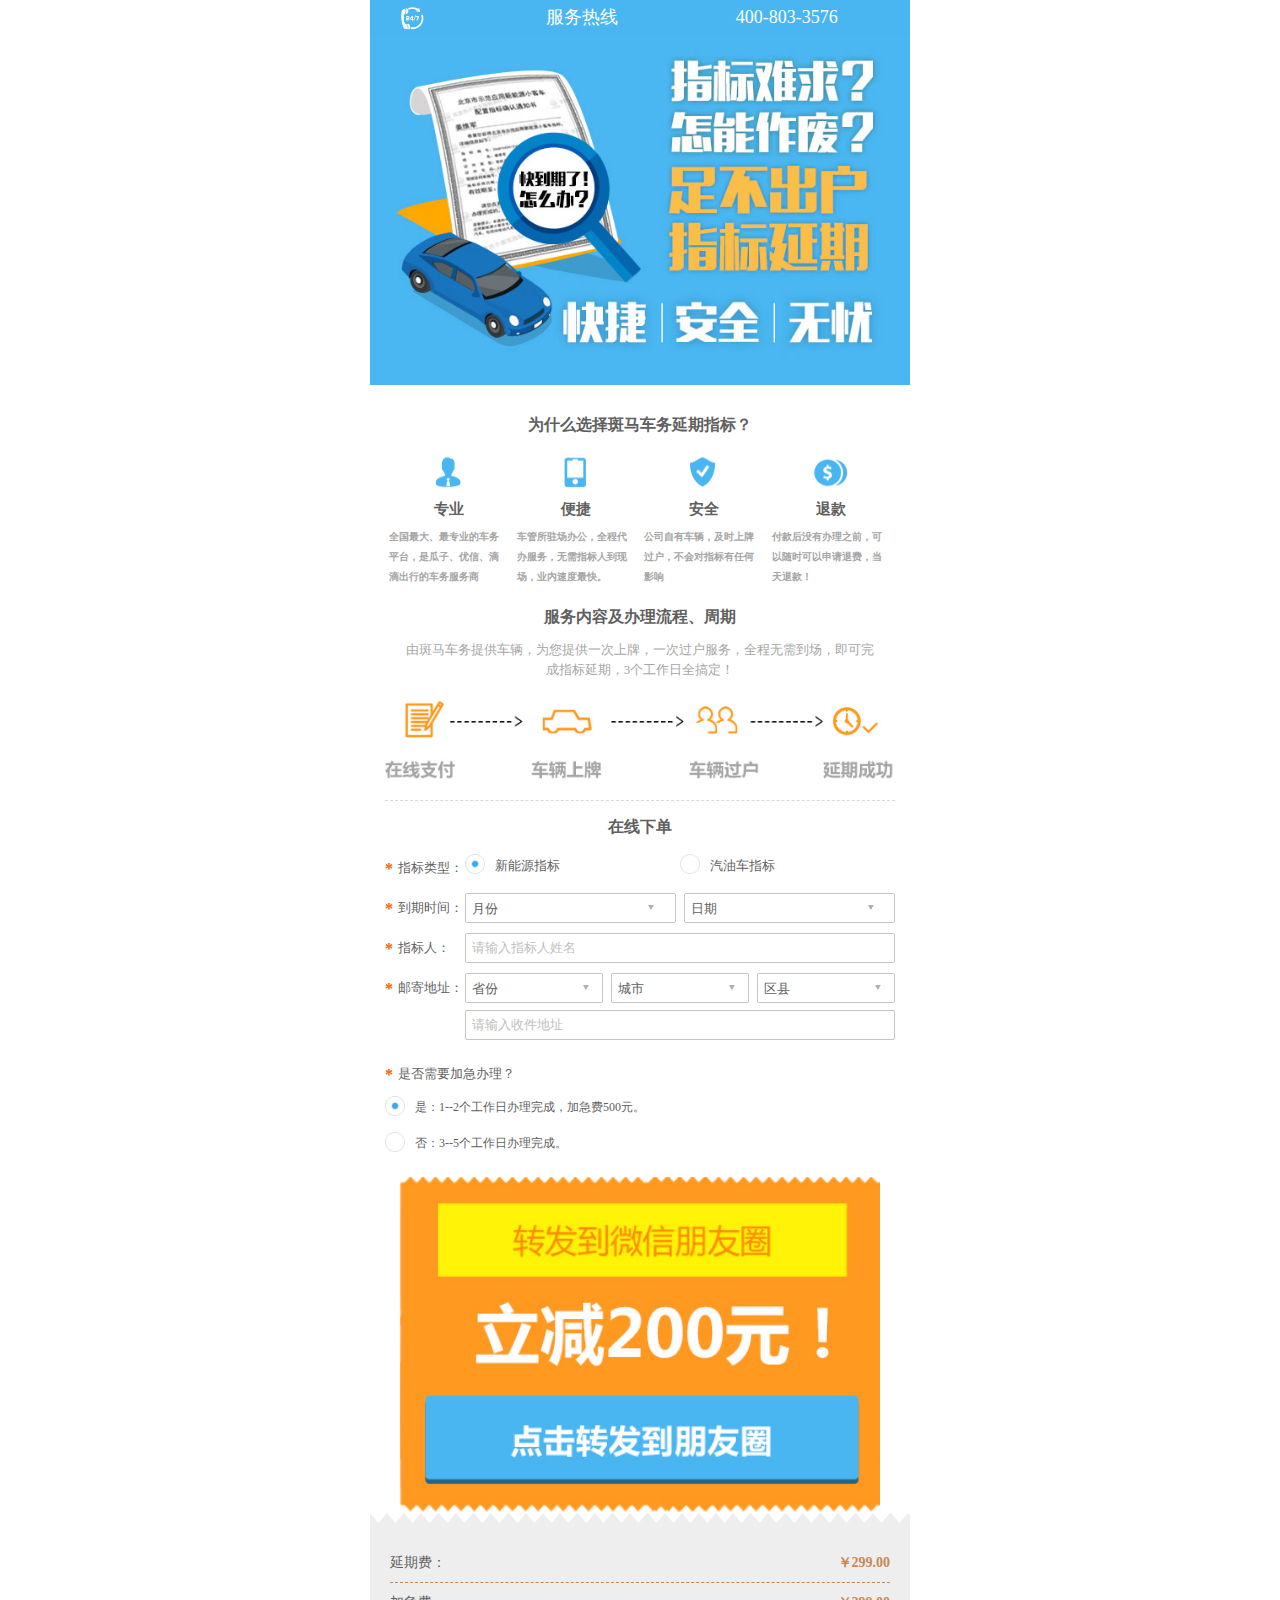
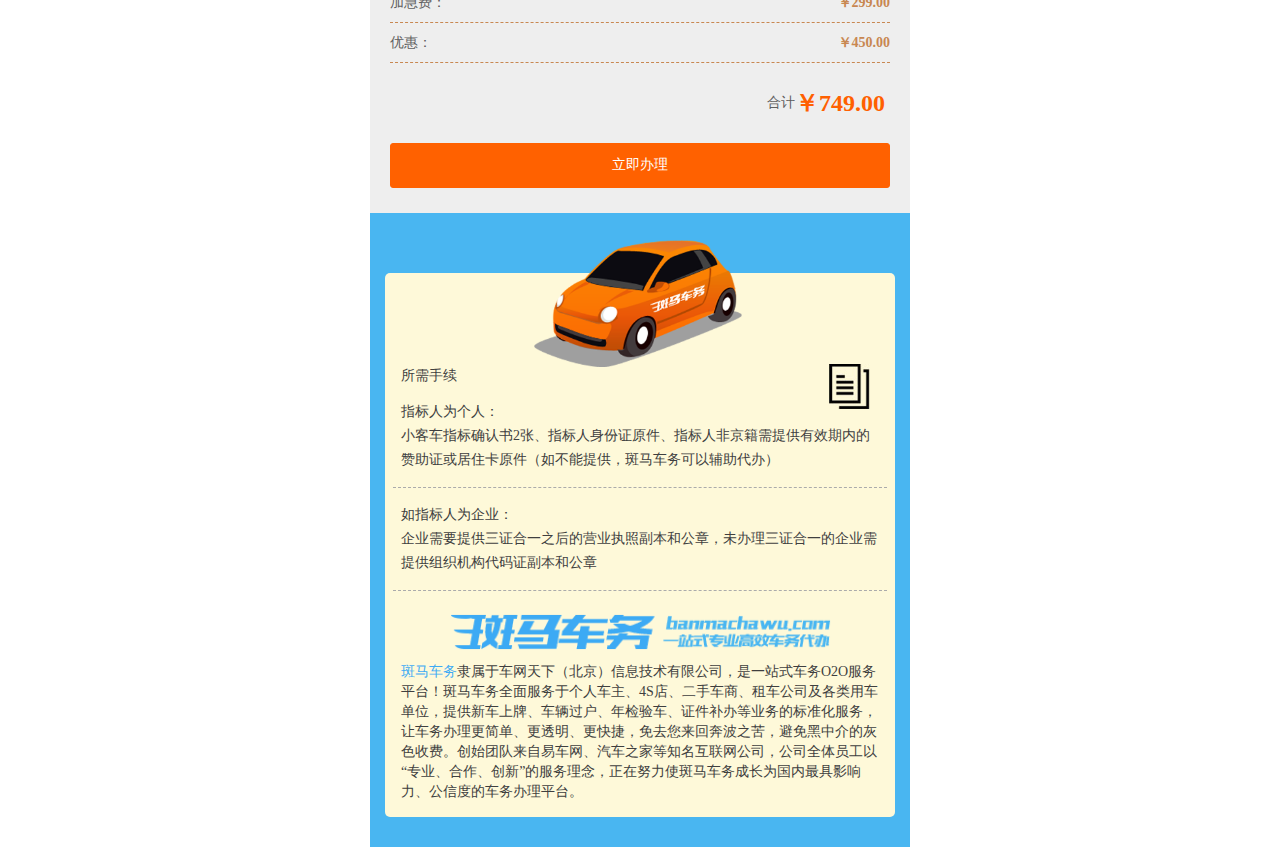
<file: index.html>
<!DOCTYPE html>

<html xmlns="http://www.w3.org/1999/xhtml">
<head>
    <meta charset="UTF-8">
    <meta name="viewport" content="width=device-width, initial-scale=1,user-scalable=no">
    <title>新能源指标</title>
    <link rel="stylesheet" href="css/lpcom.css">
    <link rel="stylesheet" href="css/personal.css">
    <link rel="stylesheet" href="css/activityDelay.css">
    <style>
        /*.xin .xia{*/
            /*margin-bottom: 0;*/
        /*}*/
        /*.xin .xia h4{*/
            /*font-size: 1.6rem;*/
            /*color: #5F5F5F;*/
            /*text-align: center;*/
            /*margin-bottom: 15px;*/
        /*}*/
        /*.xin .youhui{*/
            /*width: 100%;*/
            /*padding: 10px 30px 0 30px;*/
        /*}*/
        /*.xin .youhui img{*/
            /*width: 100%;*/
            /*height: auto;*/
        /*}*/
        /*.xin .footer_banner{*/
            /*width: 100%;*/
            /*height: auto;*/
            /*position: relative;*/
        /*}*/
        /*.xin .footer_banner_main{*/
            /*width: 100%;*/
            /*height: auto;*/
            /*background-color: #49b6f1;*/
            /*position: relative;*/
            /*padding: 60px 15px 30px 15px;*/
        /*}*/
        /*.xin .footer_banner .car{*/
            /*position: absolute;*/
            /*width: 100%;*/
            /*height: auto;*/
            /*padding: 25px 30%;*/
            /*z-index: 100;*/
        /*}*/
        /*.xin .footer_banner .car img{*/
            /*width: 100%;*/
            /*height: auto;*/
        /*}*/
        /*.xin .footer_content{*/
            /*border-radius: 5px;*/
            /*-moz-border-radius: 5px;*/
            /*-webkit-border-radius: 5px;*/
            /*background-color: #fef9d9;*/
            /*width: 100%;*/
            /*height: auto;*/
            /*padding: 15% 8px 5px 8px;*/
        /*}*/
        /*.xin .footer_content ul{*/
            /*color: #3f3f3f;*/
            /*font-size: 1.4rem;*/
            /*padding: 15px 8px;*/
            /*border-bottom: 1px dashed #ababab;*/
        /*}*/
        /*.xin .footer_content ul li{*/
            /*line-height: 24px;*/
        /*}*/
        /*.xin .footer_content ul .frist_li{*/
            /*margin-bottom: 12px;*/
        /*}*/
        /*.xin .footer_content .footer_content_item{*/
            /*position: relative;*/
        /*}*/
        /*.xin .footer_content i{*/
            /*position: absolute;*/
            /*top:15px;*/
            /*right:15px;*/
            /*width: 45px;*/
            /*height: 45px;*/
        /*}*/
        /*.xin .footer_content i.i1{*/
            /*background: url("../images/didi_footer1.jpg") center center no-repeat;*/
            /*background-size: contain;*/
        /*}*/
        /*.xin .tishi .tishi_main p{*/
            /*font-size: 1.3rem;*/
            /*color: #a5a5a5;*/
            /*line-height: 24px;*/
        /*}*/
        /*.xin .tishi .tishi_main p span{*/
            /*color: #49b6f1;*/
        /*}*/
        /*.xin .carMeg{*/
            /*background-color: #fff;*/
        /*}*/
        /*.xin .choice{*/
            /*padding:0px;*/
        /*}*/
        /*.xin .rexian{*/
            /*width: 100%;*/
            /*height: 35px;*/
            /*position: fixed;*/
            /*top:0px;*/
            /*left: 0px;*/
            /*z-index: 110;*/
            /*background-color: #49b6f1;*/
            /*color: #fff;*/
        /*}*/
        /*.xin .rexian a{*/
            /*display: block;*/
            /*width: 100%;*/
            /*height: auto;*/
            /*font-size: 1.6rem;*/
            /*color: #fff;*/
            /*line-height: 35px;*/
        /*}*/
        /*.xin .rexian a dl dt{*/
            /*width: 20%;*/
            /*float: left;*/
        /*}*/
        /*.xin .rexian a dl dt i{*/
            /*display: inline-block;*/
            /*width: 25px;*/
            /*height: 25px;*/
            /*background: url("../images/xin_tel.png") no-repeat;*/
            /*background-size: contain;*/
            /*-webkit-background-size: contain;*/
            /*-moz-background-size: contain;*/
            /*/!*vertical-align: middle;*!/*/
            /*margin: 6px 20px 0 30px;*/
        /*}*/
        /*.xin .rexian a dl dd{*/
            /*width: 80%;*/
            /*float: left;*/
        /*}*/
        /*.xin .rexian a dl dd span{*/
            /*display: inline-block;*/
            /*color: #fff;*/
        /*}*/
        /*.xin .rexian a dl dd .fuwurexian{*/
            /*width: 40%;*/
            /*font-size: 1.8rem;*/
            /*text-align: center;*/
        /*}*/
        /*.xin .rexian a dl dd .fuwuhaoma{*/
            /*width: 60%;*/
        /*}*/
        /*.xin .logo_touming img{*/
            /*width: 100%;*/
            /*height: auto;*/
        /*}*/
        /*.xin .didi_foot .submit_button{*/
            /*margin: 80px auto 10px auto;*/
        /*}*/
        /*.xin .didi_gongsijieshao{*/
            /*padding: 10px 8px;*/
        /*}*/
        /*.xin .didi_gongsijieshao p{*/
            /*font-size: 1.4rem;*/
            /*color: #3f3f3f;*/
            /*line-height: 20px;*/
        /*}*/
        /*.xin .didi_gongsijieshao p span{*/
            /*color: #3fabf4;*/
        /*}*/
        /*.xin .didi_gongsijieshao .didi_gongsijieshao_logo{*/
            /*width: 100%;*/
            /*height: auto;*/
            /*padding: 10px 10%;*/
        /*}*/
        /*.xin .didi_gongsijieshao .didi_gongsijieshao_logo img{*/
            /*width: 100%;*/
            /*height: auto;*/
        /*}*/
        /*.xin .zhibiao_type  p{*/
            /*font-size: 1.3rem;*/
            /*color: #5f5f5f;*/
            /*float: left;*/
            /*width: 80px;*/
            /*height: 30px;*/
        /*}*/
        /*.xin .zhibiao_type dl{*/
            /*float: left;*/
            /*width: 50%;*/
            /*margin-bottom: 0;*/
        /*}*/
        /*.xin .zhibiao_type dl dt{*/
            /*width: 20px;*/
            /*height: 20px;*/
            /*float: left;*/
            /*line-height: 20px;*/
        /*}*/
        /*.xin .zhibiao_type dt i{*/
            /*display: inline-block;*/
            /*background: url(../images/choice.jpg) no-repeat;*/
            /*background-size: contain;*/
            /*width: 20px;*/
            /*height: 20px;*/
            /*vertical-align: middle;*/
        /*}*/
        /*.xin .zhibiao_type dt i.choiced{*/
            /*display: inline-block;*/
            /*width: 20px;*/
            /*height: 20px;*/
            /*vertical-align: middle;*/
            /*background: url("../images/choiced.jpg") no-repeat;*/
            /*background-size: contain;*/
        /*}*/
        /*.xin .zhibiao_type dl dd{*/
            /*margin-left: 30px;*/
            /*height: 25px;*/
            /*font-size: 1.3rem;*/
            /*color: #5f5f5f ;*/
            /*padding-top: 4px;*/
        /*}*/
        /*.xin .bm-top-zone{*/
            /*padding-top:35px;*/
        /*}*/
        /*/!*办理流程样式 B*!/*/
        /*.xin .xin_liucheng{*/
            /*width: 100%;*/
            /*height: auto;*/
            /*margin-top: 20px;*/
            /*padding: 0 15px 0 15px;*/
        /*}*/
        /*.xin .xin_liucheng h3{*/
            /*font-size: 1.6rem;*/
            /*color: #5F5F5F;*/
            /*text-align: center;*/
            /*margin-bottom: 12px;*/
        /*}*/
        /*.xin .xin_liucheng p{*/
            /*font-size: 1.3rem;*/
            /*color: #A6A6A6;*/
            /*text-align: center;*/
            /*padding: 0 15px;*/
            /*margin-bottom: 20px;*/
            /*line-height: 20px;*/
        /*}*/
        /*.xin .xin_liucheng img{*/
            /*width: 100%;*/
            /*height: auto;*/
            /*padding-bottom:20px;*/
            /*border-bottom: 1px dashed #D9D9D9;*/
        /*}*/

        /*/!*为什么选择斑马车务 B*!/*/

        /*.xin .xin_xuanzhe{*/
            /*padding: 30px 15px 0 15px;*/
        /*}*/
        /*.xin .xin_xuanzhe h3{*/
            /*font-size: 1.6rem;*/
            /*color: #5F5F5F;*/
            /*text-align: center;*/
            /*margin-bottom: 20px;*/
        /*}*/
        /*.xin .xin_xuanzhe dl{*/
           /*width: 25%;*/
            /*float: left;*/
        /*}*/
        /*.xin .xin_xuanzhe dl dt{*/
           /*width: 100%;*/
            /*display: block;*/
        /*}*/
        /*.xin .xin_xuanzhe dl dt i{*/
            /*display:block;*/
            /*width: 28px;*/
            /*height: 34px;*/
            /*background: url("../images/xin_icon.png")  no-repeat;*/
            /*background-size: 320px 50px;*/
            /*margin: 0 auto;*/
            /*margin-bottom: 10px;*/
        /*}*/
        /*.xin .xin_xuanzhe dl dt i.i1{*/
            /*background-position: -41px -11px ;*/
        /*}*/
        /*.xin .xin_xuanzhe dl dt i.i2{*/
            /*background-position: -110px -11px ;*/
        /*}*/
        /*.xin .xin_xuanzhe dl dt i.i3{*/
            /*background-position: -185px -11px ;*/
        /*}*/
        /*.xin .xin_xuanzhe dl dt i.i4{*/
            /*width: 36px;*/
            /*height: 34px;*/
            /*background-position: -251px -11px ;*/
        /*}*/
        /*.xin .xin_xuanzhe dl dt span{*/
            /*display: block;*/
            /*width: 100%;*/
            /*font-size: 1.5rem;*/
            /*color: #5F5F5F;*/
            /*text-align: center;*/
            /*margin-bottom: 8px;*/
        /*}*/
        /*.xin .xin_xuanzhe dl dd p{*/
            /*font-size: 1.3rem;*/
            /*color: #A6A6A6;*/
            /*padding: 0 3px;*/
            /*line-height: 20px;*/
        /*}*/
        /*/!*为什么选择斑马车务 E*!/*/
        /*/!*分享前 遮罩弹窗 B*!/*/
        /*.xin .cover{*/
            /*width: 100%;*/
            /*height: 100%;*/
            /*position: fixed;*/
            /*bottom:0px;*/
            /*background-color: rgba(0, 0, 0, 0.8);*/
            /*padding: 60px 30px 0 30px ;*/
            /*display: none;*/
            /*z-index: 1000;*/
        /*}*/
        /*.xin .cover .fenxiang{*/
            /*position: absolute;*/
            /*top:30px;*/
            /*right:25px;*/
            /*width: 140px;*/
            /*height: 125px;*/
            /*background: url("../images/dd_share_div.png") no-repeat;*/
            /*background-size: contain;*/
        /*}*/

        /*@media screen and (min-width: 540px){*/
            /*.cover{*/
                /*max-width: 540px;*/
                /*bottom: 0;*/
                /*left: 50%!important;*/
                /*margin-left: -270px!important;*/
            /*}*/
            /*.rexian{*/
                /*max-width: 540px;*/
                /*left: 50%!important;*/
                /*margin-left: -270px!important;*/
            /*}*/
        /*}*/
        /*/!*分享前 遮罩弹窗 E*!/*/
        /*/!*分享后的弹窗 B*!/*/
        /*@media screen and (min-width: 541px){*/
            /*.tanchuang{*/
                /*max-width: 540px;*/
                /*bottom: 0;*/
                /*left: 50%!important;*/
                /*margin-left: -270px!important;*/
            /*}*/
        /*}*/
        /*.tanchuang{*/
            /*position: fixed;*/
            /*left: 0;*/
            /*top: 0;*/
            /*width: 100%;*/
            /*height: 100%;*/
            /*background-color: rgba(0,0,0,0.8);*/
            /*z-index: 200;*/
            /*padding: 60px 30px 0 30px ;*/
            /*display: none;*/
        /*}*/
        /*.tanchuang .tanchuang_box{*/
            /*position: relative;*/
        /*}*/
        /*.tanchuang .tanchuang_box img{*/
            /*width: 100%;*/
            /*height: auto;*/
            /*margin-top: 50px;*/
        /*}*/
        /*.tanchuang .tanchuang_box span{*/
            /*width: 16px;*/
            /*height: 20px;*/
            /*position: absolute;*/
            /*top:8px;*/
            /*right:8px;*/
            /*background: url("../images/close.png") no-repeat;*/
            /*background-size: contain;*/
            /*-moz-background-size: contain;*/
            /*-webkit-background-size: contain;*/
        /*}*/
        /*.tanchuang .tanchuang_box .tanchuang_button{*/
            /*padding: 0 80px;*/
        /*}*/
        /*.tanchuang .tanchuang_box .tanchuang_button a{*/
            /*display: block;*/
            /*margin-top: 20px;*/
        /*}*/
        /*.tanchuang .tanchuang_box .tanchuang_button a .youhui_button{*/
            /*width: 100%;*/
            /*height: auto;*/
            /*margin: 0;*/
        /*}*/
        /*分享后的弹窗 E*/
    </style>
</head>
<body>
<form method="post" action="" class="nianjianben">

    <div class="xin">
        <!-- 最新的服务热线 替换处 B-->
        <div class="rexian">
            <a href="tel:4008033576">
                <dl class="clearfix">
                    <dt><i></i></dt>
                    <dd><span class="fuwurexian">服务热线</span><span class="fuwuhaoma">400-803-3576</span></dd>
                </dl>
            </a>
        </div>
        <!-- 最新的服务热线 替换处 E-->

        <!-- 这里替换图片名 top_banner2.jpg -->
        <div class="bm-top-zone">
            <img src="images/xin_topbanner.jpg" alt="" />
        </div>


        <!-- 为什么选择斑马车务 B-->
        <div class="xin_xuanzhe clearfix">
            <h3>为什么选择斑马车务延期指标？</h3>
            <dl>
                <dt>
                    <i class="i1"></i>
                    <span>专业</span>
                </dt>
                <dd>
                    <p>全国最大、最专业的车务平台，是瓜子、优信、滴滴出行的车务服务商</p>
                </dd>
            </dl>
            <dl>
                <dt>
                    <i class="i2"></i>
                    <span>便捷</span>
                </dt>
                <dd>
                    <p>车管所驻场办公，全程代办服务，无需指标人到现场，业内速度最快。</p>
                </dd>
            </dl>
            <dl>
                <dt>
                    <i class="i3"></i>
                    <span>安全</span>
                </dt>
                <dd>
                    <p>公司自有车辆，及时上牌过户，不会对指标有任何影响</p>
                </dd>
            </dl>
            <dl>
                <dt>
                    <i class="i4"></i>
                    <span>退款</span>
                </dt>
                <dd>
                    <p>付款后没有办理之前，可以随时可以申请退费，当天退款！</p>
                </dd>
            </dl>


        </div>

        <!-- 为什么选择斑马车务 E-->



        <!--办理流程 B-->
        <div class="xin_liucheng clearfix">
            <h3>服务内容及办理流程、周期</h3>
            <p>由斑马车务提供车辆，为您提供一次上牌，一次过户服务，全程无需到场，即可完成指标延期，3个工作日全搞定！</p>
            <img src="images/xin_liucheng.jpg" alt=""/>
        </div>
        <!--办理流程 E-->


        <!-- 车务办理信息 B-->
        <div class="carMeg">
            <div class="xia">


                <h4>在线下单</h4>

                <dl class="zhibiao_type clearfix">
                    <dt><b>*</b>指标类型：</dt>
                    <dd>
                        <dl id="tag-xinnengyuan" onclick="SelectDriveService1(1)">
                            <dt><i class="i1"></i></dt>
                            <dd>新能源指标</dd>
                        </dl>
                        <dl id="tag-qiyouche" onclick="SelectDriveService1(0)">
                            <dt><i></i></dt>
                            <dd>汽油车指标</dd>
                        </dl>
                    </dd>
                </dl>

                <dl>
                    <dt><b>*</b>到期时间：</dt>
                    <dd class="select_two">
                        <select name="ddlMonth" class="ddlMonth">
                            <option value="-1">月份</option>
                            <option value="1">4月</option>
                            <option value="1">5月</option>
                        </select>

                        <select name="ddlDay" class="last_select ddlDay">
                            <option value="-1">日期</option>
                        </select>
                    </dd>
                </dl>
                <dl>
                    <dt><b>*</b>指标人：</dt>
                    <dd><input type="text" placeholder="请输入指标人姓名"/></dd>
                </dl>
                <dl>
                <dt><b>*</b>邮寄地址：</dt>
                <dd class="select_three">
                <select class="ddlProvince">
                <option value="-1">省份</option>
                <option value="1">河北省</option>
                <option value="2">河南省</option>
                </select><select class="ddlCity">
                <option value="-1">城市</option>
                <option value="1">石家庄</option>
                <option value="2">邯郸</option>
                </select><select class="ddlArea last_select">
                <option value="-1">区县</option>
                <option value="1">磁县</option>
                <option value="2">魏县</option>
                </select>
                <p><input  type="text" placeholder="请输入收件地址"/></p>
                </dd>

                </dl>
            </div>

            <div class="choice">
                <div class="choice_car">
                    <p><b>*</b>是否需要加急办理？</p>
                    <dl id="tag-no-service" onclick="SelectDriveService(1)">
                        <dt><i class="i1"></i></dt>
                        <dd>是：1--2个工作日办理完成，加急费500元。</dd>
                    </dl>
                    <dl id="tag-need-service" onclick="SelectDriveService(0)">
                        <dt><i></i></dt>
                        <dd>否：3--5个工作日办理完成。</dd>
                    </dl>
                </div>
            </div>

            <div class="youhui">
                <img src="images/xin_youhui.jpg" alt="优惠券"/>
            </div>


            <div class="fir">
                <img src="images/half.jpg" alt=""/>
            </div>
            <div class="foot didi_foot">
                <p>延期费：<span>299.00</span></p>
                <p>加急费：<span>299.00</span></p>
                <p>优惠：<span>450.00</span></p>
                <p class="last_p">合计<b>749.00</b></p>

                <button  type="button"  class="submit_button" >立即办理</button>
            </div>


            <!-- 把原来的图片直接替换掉 或者直接替换这个模块 B-->
            <div class="footer_banner">
                <div class="car">
                    <img src="images/didi_car.png" alt="汽车"/>
                </div>
                <div class="footer_banner_main">

                    <div class="footer_content">
                        <div class="footer_content_item">
                            <i class="i1"></i>
                            <ul>
                                <li class="frist_li">所需手续</li>
                                <li>指标人为个人：</li>
                                <li>
                                    <p>小客车指标确认书2张、指标人身份证原件、指标人非京籍需提供有效期内的赞助证或居住卡原件（如不能提供，斑马车务可以辅助代办）</p>
                                </li>
                            </ul>
                        </div>
                        <div class="footer_content_item">
                            <ul>
                                <li>如指标人为企业：</li>
                                <li>企业需要提供三证合一之后的营业执照副本和公章，未办理三证合一的企业需提供组织机构代码证副本和公章</li>
                            </ul>
                        </div>
                        <div class="didi_gongsijieshao">
                            <div class="didi_gongsijieshao_logo">
                                <img src="images/bm-slogan.png" alt="斑马车务logo"/>
                            </div>
                            <p>
                                <span>斑马车务</span>隶属于车网天下（北京）信息技术有限公司，是一站式车务O2O服务平台！斑马车务全面服务于个人车主、4S店、二手车商、租车公司及各类用车单位，提供新车上牌、车辆过户、年检验车、证件补办等业务的标准化服务，让车务办理更简单、更透明、更快捷，免去您来回奔波之苦，避免黑中介的灰色收费。创始团队来自易车网、汽车之家等知名互联网公司，公司全体员工以“专业、合作、创新”的服务理念，正在努力使斑马车务成长为国内最具影响力、公信度的车务办理平台。
                            </p>
                        </div>
                    </div>
                </div>

            </div>
            <!-- 把原来的图片直接替换掉 或者直接替换这个模块 E-->
        </div>
        <div class="cover">
            <div class="fenxiang"></div>
        </div>


        <div class="tanchuang">
            <div class="tanchuang_box clearfix">
                <span></span>
                <img src="images/xin_youhui_main.png" alt="领取优惠"/>
                <div class="tanchuang_button clearfix">
                    <a href="###">
                        <img class="youhui_button" src="images/youhui_button.png" alt="确定"/>
                    </a>
                </div>
            </div>
        </div>


    </div>

</form>


<script src="js/jquery-1.9.1.min.js"></script>
<script src="js/cityTransfer.js"></script>
<script src="js/address.js"></script>
<script src="js/day.js"></script>

<script>

    $(".choice_car dl .i1").addClass("choiced");
    function SelectDriveService(type) {
        if (type == 0) {
            $("#tag-no-service").find("i").removeClass("choiced");
            $("#tag-need-service").find("i").addClass("choiced");
        }
        else {
            $("#tag-need-service").find("i").removeClass("choiced");
            $("#tag-no-service").find("i").addClass("choiced");
        }
    }


    $(".zhibiao_type dl .i1").addClass("choiced");
    function SelectDriveService1(type) {
        if (type == 0) {
            $("#tag-xinnengyuan").find("i").removeClass("choiced");
            $("#tag-qiyouche").find("i").addClass("choiced");
        }
        else {
            $("#tag-qiyouche").find("i").removeClass("choiced");
            $("#tag-xinnengyuan").find("i").addClass("choiced");
        }
    }

</script>
</body>
</html>
</file>
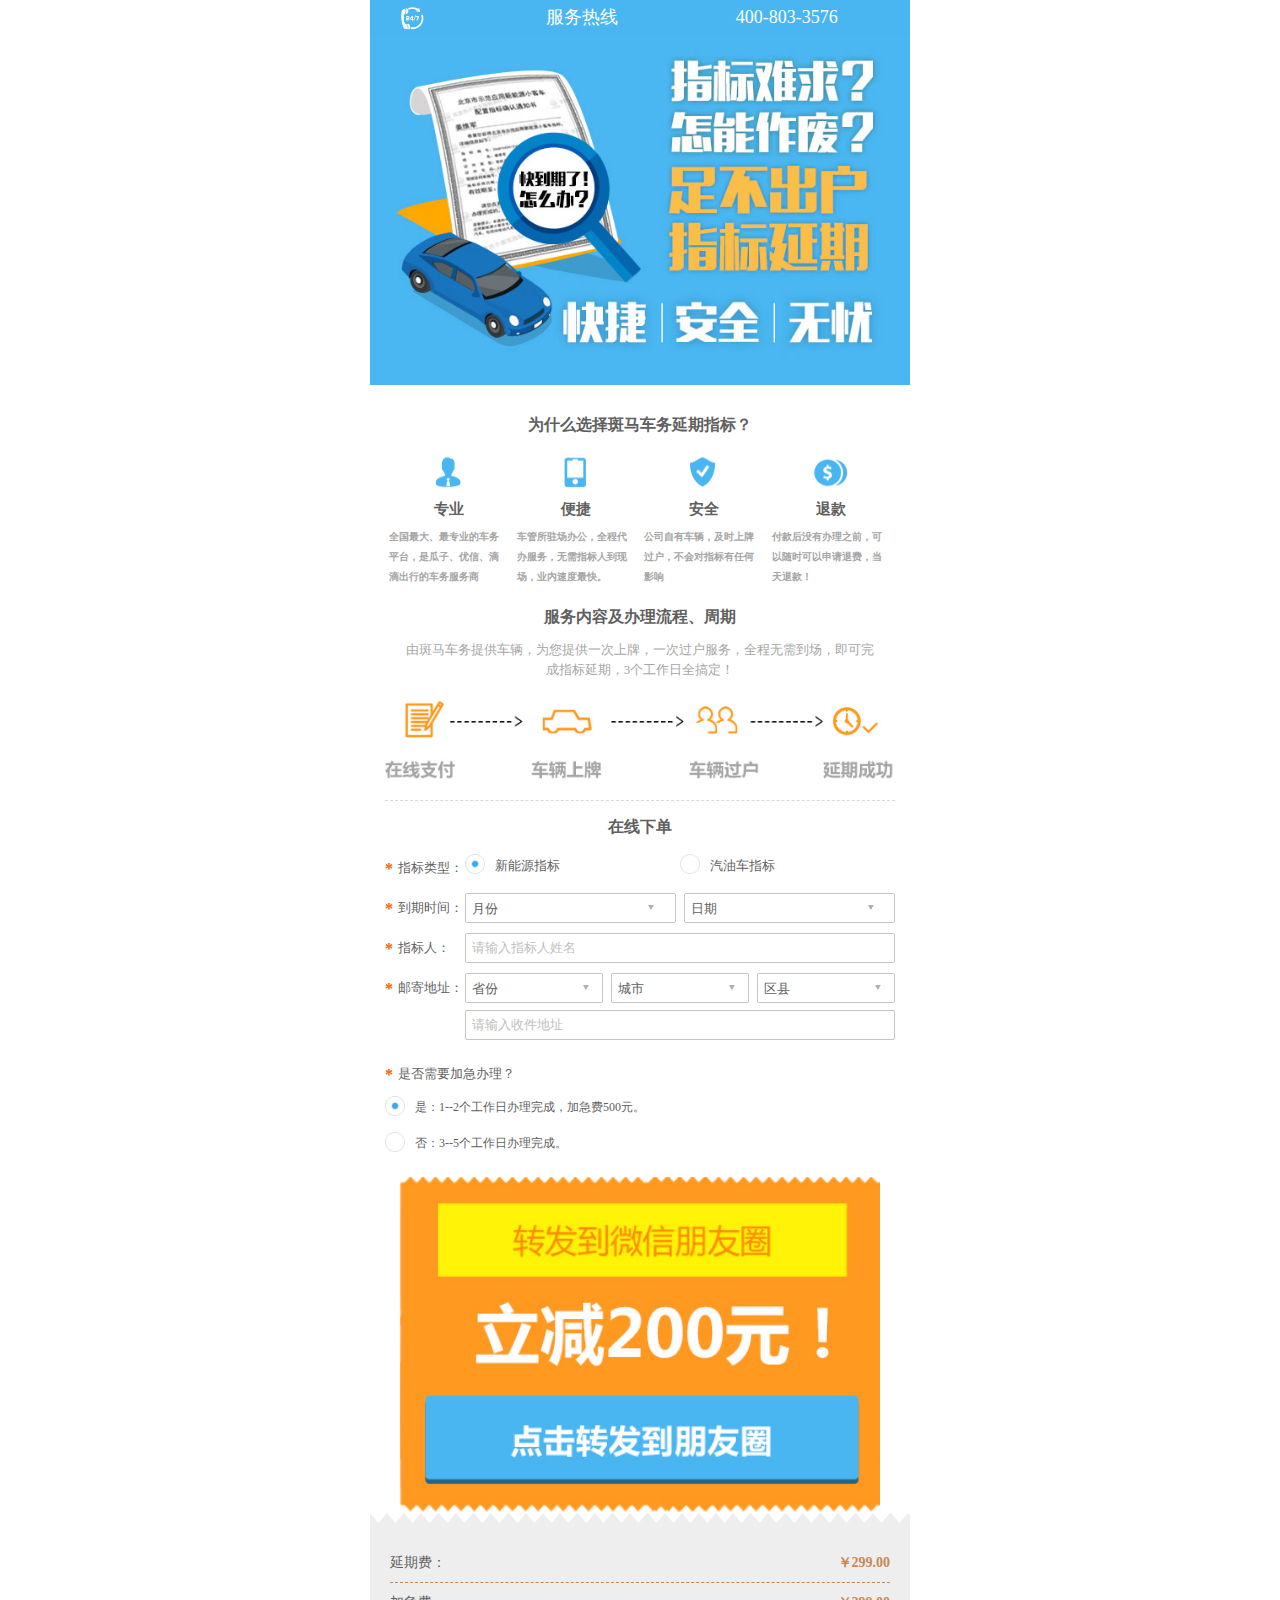
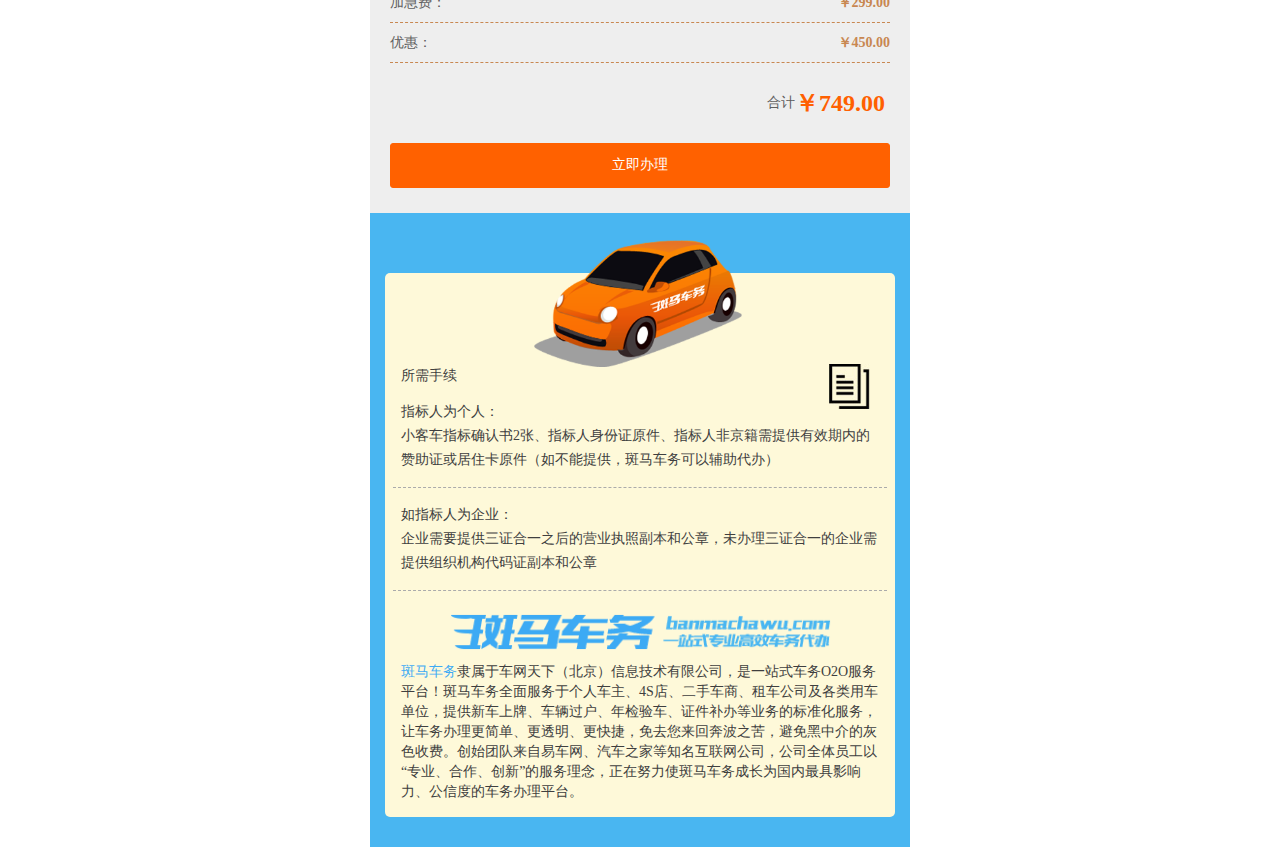
<file: html/didihuodong.html>
<!DOCTYPE html>

<html xmlns="http://www.w3.org/1999/xhtml">
<head>
    <meta charset="UTF-8">
    <meta name="viewport" content="width=device-width, initial-scale=1,user-scalable=no">
    <title>新能源指标</title>
    <link rel="stylesheet" href="../css/lpcom.css">
    <link rel="stylesheet" href="../css/personal.css">
    <link rel="stylesheet" href="../css/activityDelay.css">
    <style>
        /*.xin .xia{*/
            /*margin-bottom: 0;*/
        /*}*/
        /*.xin .xia h4{*/
            /*font-size: 1.6rem;*/
            /*color: #5F5F5F;*/
            /*text-align: center;*/
            /*margin-bottom: 15px;*/
        /*}*/
        /*.xin .youhui{*/
            /*width: 100%;*/
            /*padding: 10px 30px 0 30px;*/
        /*}*/
        /*.xin .youhui img{*/
            /*width: 100%;*/
            /*height: auto;*/
        /*}*/
        /*.xin .footer_banner{*/
            /*width: 100%;*/
            /*height: auto;*/
            /*position: relative;*/
        /*}*/
        /*.xin .footer_banner_main{*/
            /*width: 100%;*/
            /*height: auto;*/
            /*background-color: #49b6f1;*/
            /*position: relative;*/
            /*padding: 60px 15px 30px 15px;*/
        /*}*/
        /*.xin .footer_banner .car{*/
            /*position: absolute;*/
            /*width: 100%;*/
            /*height: auto;*/
            /*padding: 25px 30%;*/
            /*z-index: 100;*/
        /*}*/
        /*.xin .footer_banner .car img{*/
            /*width: 100%;*/
            /*height: auto;*/
        /*}*/
        /*.xin .footer_content{*/
            /*border-radius: 5px;*/
            /*-moz-border-radius: 5px;*/
            /*-webkit-border-radius: 5px;*/
            /*background-color: #fef9d9;*/
            /*width: 100%;*/
            /*height: auto;*/
            /*padding: 15% 8px 5px 8px;*/
        /*}*/
        /*.xin .footer_content ul{*/
            /*color: #3f3f3f;*/
            /*font-size: 1.4rem;*/
            /*padding: 15px 8px;*/
            /*border-bottom: 1px dashed #ababab;*/
        /*}*/
        /*.xin .footer_content ul li{*/
            /*line-height: 24px;*/
        /*}*/
        /*.xin .footer_content ul .frist_li{*/
            /*margin-bottom: 12px;*/
        /*}*/
        /*.xin .footer_content .footer_content_item{*/
            /*position: relative;*/
        /*}*/
        /*.xin .footer_content i{*/
            /*position: absolute;*/
            /*top:15px;*/
            /*right:15px;*/
            /*width: 45px;*/
            /*height: 45px;*/
        /*}*/
        /*.xin .footer_content i.i1{*/
            /*background: url("../images/didi_footer1.jpg") center center no-repeat;*/
            /*background-size: contain;*/
        /*}*/
        /*.xin .tishi .tishi_main p{*/
            /*font-size: 1.3rem;*/
            /*color: #a5a5a5;*/
            /*line-height: 24px;*/
        /*}*/
        /*.xin .tishi .tishi_main p span{*/
            /*color: #49b6f1;*/
        /*}*/
        /*.xin .carMeg{*/
            /*background-color: #fff;*/
        /*}*/
        /*.xin .choice{*/
            /*padding:0px;*/
        /*}*/
        /*.xin .rexian{*/
            /*width: 100%;*/
            /*height: 35px;*/
            /*position: fixed;*/
            /*top:0px;*/
            /*left: 0px;*/
            /*z-index: 110;*/
            /*background-color: #49b6f1;*/
            /*color: #fff;*/
        /*}*/
        /*.xin .rexian a{*/
            /*display: block;*/
            /*width: 100%;*/
            /*height: auto;*/
            /*font-size: 1.6rem;*/
            /*color: #fff;*/
            /*line-height: 35px;*/
        /*}*/
        /*.xin .rexian a dl dt{*/
            /*width: 20%;*/
            /*float: left;*/
        /*}*/
        /*.xin .rexian a dl dt i{*/
            /*display: inline-block;*/
            /*width: 25px;*/
            /*height: 25px;*/
            /*background: url("../images/xin_tel.png") no-repeat;*/
            /*background-size: contain;*/
            /*-webkit-background-size: contain;*/
            /*-moz-background-size: contain;*/
            /*/!*vertical-align: middle;*!/*/
            /*margin: 6px 20px 0 30px;*/
        /*}*/
        /*.xin .rexian a dl dd{*/
            /*width: 80%;*/
            /*float: left;*/
        /*}*/
        /*.xin .rexian a dl dd span{*/
            /*display: inline-block;*/
            /*color: #fff;*/
        /*}*/
        /*.xin .rexian a dl dd .fuwurexian{*/
            /*width: 40%;*/
            /*font-size: 1.8rem;*/
            /*text-align: center;*/
        /*}*/
        /*.xin .rexian a dl dd .fuwuhaoma{*/
            /*width: 60%;*/
        /*}*/
        /*.xin .logo_touming img{*/
            /*width: 100%;*/
            /*height: auto;*/
        /*}*/
        /*.xin .didi_foot .submit_button{*/
            /*margin: 80px auto 10px auto;*/
        /*}*/
        /*.xin .didi_gongsijieshao{*/
            /*padding: 10px 8px;*/
        /*}*/
        /*.xin .didi_gongsijieshao p{*/
            /*font-size: 1.4rem;*/
            /*color: #3f3f3f;*/
            /*line-height: 20px;*/
        /*}*/
        /*.xin .didi_gongsijieshao p span{*/
            /*color: #3fabf4;*/
        /*}*/
        /*.xin .didi_gongsijieshao .didi_gongsijieshao_logo{*/
            /*width: 100%;*/
            /*height: auto;*/
            /*padding: 10px 10%;*/
        /*}*/
        /*.xin .didi_gongsijieshao .didi_gongsijieshao_logo img{*/
            /*width: 100%;*/
            /*height: auto;*/
        /*}*/
        /*.xin .zhibiao_type  p{*/
            /*font-size: 1.3rem;*/
            /*color: #5f5f5f;*/
            /*float: left;*/
            /*width: 80px;*/
            /*height: 30px;*/
        /*}*/
        /*.xin .zhibiao_type dl{*/
            /*float: left;*/
            /*width: 50%;*/
            /*margin-bottom: 0;*/
        /*}*/
        /*.xin .zhibiao_type dl dt{*/
            /*width: 20px;*/
            /*height: 20px;*/
            /*float: left;*/
            /*line-height: 20px;*/
        /*}*/
        /*.xin .zhibiao_type dt i{*/
            /*display: inline-block;*/
            /*background: url(../images/choice.jpg) no-repeat;*/
            /*background-size: contain;*/
            /*width: 20px;*/
            /*height: 20px;*/
            /*vertical-align: middle;*/
        /*}*/
        /*.xin .zhibiao_type dt i.choiced{*/
            /*display: inline-block;*/
            /*width: 20px;*/
            /*height: 20px;*/
            /*vertical-align: middle;*/
            /*background: url("../images/choiced.jpg") no-repeat;*/
            /*background-size: contain;*/
        /*}*/
        /*.xin .zhibiao_type dl dd{*/
            /*margin-left: 30px;*/
            /*height: 25px;*/
            /*font-size: 1.3rem;*/
            /*color: #5f5f5f ;*/
            /*padding-top: 4px;*/
        /*}*/
        /*.xin .bm-top-zone{*/
            /*padding-top:35px;*/
        /*}*/
        /*/!*办理流程样式 B*!/*/
        /*.xin .xin_liucheng{*/
            /*width: 100%;*/
            /*height: auto;*/
            /*margin-top: 20px;*/
            /*padding: 0 15px 0 15px;*/
        /*}*/
        /*.xin .xin_liucheng h3{*/
            /*font-size: 1.6rem;*/
            /*color: #5F5F5F;*/
            /*text-align: center;*/
            /*margin-bottom: 12px;*/
        /*}*/
        /*.xin .xin_liucheng p{*/
            /*font-size: 1.3rem;*/
            /*color: #A6A6A6;*/
            /*text-align: center;*/
            /*padding: 0 15px;*/
            /*margin-bottom: 20px;*/
            /*line-height: 20px;*/
        /*}*/
        /*.xin .xin_liucheng img{*/
            /*width: 100%;*/
            /*height: auto;*/
            /*padding-bottom:20px;*/
            /*border-bottom: 1px dashed #D9D9D9;*/
        /*}*/

        /*/!*为什么选择斑马车务 B*!/*/

        /*.xin .xin_xuanzhe{*/
            /*padding: 30px 15px 0 15px;*/
        /*}*/
        /*.xin .xin_xuanzhe h3{*/
            /*font-size: 1.6rem;*/
            /*color: #5F5F5F;*/
            /*text-align: center;*/
            /*margin-bottom: 20px;*/
        /*}*/
        /*.xin .xin_xuanzhe dl{*/
           /*width: 25%;*/
            /*float: left;*/
        /*}*/
        /*.xin .xin_xuanzhe dl dt{*/
           /*width: 100%;*/
            /*display: block;*/
        /*}*/
        /*.xin .xin_xuanzhe dl dt i{*/
            /*display:block;*/
            /*width: 28px;*/
            /*height: 34px;*/
            /*background: url("../images/xin_icon.png")  no-repeat;*/
            /*background-size: 320px 50px;*/
            /*margin: 0 auto;*/
            /*margin-bottom: 10px;*/
        /*}*/
        /*.xin .xin_xuanzhe dl dt i.i1{*/
            /*background-position: -41px -11px ;*/
        /*}*/
        /*.xin .xin_xuanzhe dl dt i.i2{*/
            /*background-position: -110px -11px ;*/
        /*}*/
        /*.xin .xin_xuanzhe dl dt i.i3{*/
            /*background-position: -185px -11px ;*/
        /*}*/
        /*.xin .xin_xuanzhe dl dt i.i4{*/
            /*width: 36px;*/
            /*height: 34px;*/
            /*background-position: -251px -11px ;*/
        /*}*/
        /*.xin .xin_xuanzhe dl dt span{*/
            /*display: block;*/
            /*width: 100%;*/
            /*font-size: 1.5rem;*/
            /*color: #5F5F5F;*/
            /*text-align: center;*/
            /*margin-bottom: 8px;*/
        /*}*/
        /*.xin .xin_xuanzhe dl dd p{*/
            /*font-size: 1.3rem;*/
            /*color: #A6A6A6;*/
            /*padding: 0 3px;*/
            /*line-height: 20px;*/
        /*}*/
        /*/!*为什么选择斑马车务 E*!/*/
        /*/!*分享前 遮罩弹窗 B*!/*/
        /*.xin .cover{*/
            /*width: 100%;*/
            /*height: 100%;*/
            /*position: fixed;*/
            /*bottom:0px;*/
            /*background-color: rgba(0, 0, 0, 0.8);*/
            /*padding: 60px 30px 0 30px ;*/
            /*display: none;*/
            /*z-index: 1000;*/
        /*}*/
        /*.xin .cover .fenxiang{*/
            /*position: absolute;*/
            /*top:30px;*/
            /*right:25px;*/
            /*width: 140px;*/
            /*height: 125px;*/
            /*background: url("../images/dd_share_div.png") no-repeat;*/
            /*background-size: contain;*/
        /*}*/

        /*@media screen and (min-width: 540px){*/
            /*.cover{*/
                /*max-width: 540px;*/
                /*bottom: 0;*/
                /*left: 50%!important;*/
                /*margin-left: -270px!important;*/
            /*}*/
            /*.rexian{*/
                /*max-width: 540px;*/
                /*left: 50%!important;*/
                /*margin-left: -270px!important;*/
            /*}*/
        /*}*/
        /*/!*分享前 遮罩弹窗 E*!/*/
        /*/!*分享后的弹窗 B*!/*/
        /*@media screen and (min-width: 541px){*/
            /*.tanchuang{*/
                /*max-width: 540px;*/
                /*bottom: 0;*/
                /*left: 50%!important;*/
                /*margin-left: -270px!important;*/
            /*}*/
        /*}*/
        /*.tanchuang{*/
            /*position: fixed;*/
            /*left: 0;*/
            /*top: 0;*/
            /*width: 100%;*/
            /*height: 100%;*/
            /*background-color: rgba(0,0,0,0.8);*/
            /*z-index: 200;*/
            /*padding: 60px 30px 0 30px ;*/
            /*display: none;*/
        /*}*/
        /*.tanchuang .tanchuang_box{*/
            /*position: relative;*/
        /*}*/
        /*.tanchuang .tanchuang_box img{*/
            /*width: 100%;*/
            /*height: auto;*/
            /*margin-top: 50px;*/
        /*}*/
        /*.tanchuang .tanchuang_box span{*/
            /*width: 16px;*/
            /*height: 20px;*/
            /*position: absolute;*/
            /*top:8px;*/
            /*right:8px;*/
            /*background: url("../images/close.png") no-repeat;*/
            /*background-size: contain;*/
            /*-moz-background-size: contain;*/
            /*-webkit-background-size: contain;*/
        /*}*/
        /*.tanchuang .tanchuang_box .tanchuang_button{*/
            /*padding: 0 80px;*/
        /*}*/
        /*.tanchuang .tanchuang_box .tanchuang_button a{*/
            /*display: block;*/
            /*margin-top: 20px;*/
        /*}*/
        /*.tanchuang .tanchuang_box .tanchuang_button a .youhui_button{*/
            /*width: 100%;*/
            /*height: auto;*/
            /*margin: 0;*/
        /*}*/
        /*分享后的弹窗 E*/
    </style>
</head>
<body>
<form method="post" action="" class="nianjianben">

    <div class="xin">
        <!-- 最新的服务热线 替换处 B-->
        <div class="rexian">
            <a href="tel:4008033576">
                <dl class="clearfix">
                    <dt><i></i></dt>
                    <dd><span class="fuwurexian">服务热线</span><span class="fuwuhaoma">400-803-3576</span></dd>
                </dl>
            </a>
        </div>
        <!-- 最新的服务热线 替换处 E-->

        <!-- 这里替换图片名 top_banner2.jpg -->
        <div class="bm-top-zone">
            <img src="../images/xin_topbanner.jpg" alt="" />
        </div>


        <!-- 为什么选择斑马车务 B-->
        <div class="xin_xuanzhe clearfix">
            <h3>为什么选择斑马车务延期指标？</h3>
            <dl>
                <dt>
                    <i class="i1"></i>
                    <span>专业</span>
                </dt>
                <dd>
                    <p>全国最大、最专业的车务平台，是瓜子、优信、滴滴出行的车务服务商</p>
                </dd>
            </dl>
            <dl>
                <dt>
                    <i class="i2"></i>
                    <span>便捷</span>
                </dt>
                <dd>
                    <p>车管所驻场办公，全程代办服务，无需指标人到现场，业内速度最快。</p>
                </dd>
            </dl>
            <dl>
                <dt>
                    <i class="i3"></i>
                    <span>安全</span>
                </dt>
                <dd>
                    <p>公司自有车辆，及时上牌过户，不会对指标有任何影响</p>
                </dd>
            </dl>
            <dl>
                <dt>
                    <i class="i4"></i>
                    <span>退款</span>
                </dt>
                <dd>
                    <p>付款后没有办理之前，可以随时可以申请退费，当天退款！</p>
                </dd>
            </dl>


        </div>

        <!-- 为什么选择斑马车务 E-->



        <!--办理流程 B-->
        <div class="xin_liucheng clearfix">
            <h3>服务内容及办理流程、周期</h3>
            <p>由斑马车务提供车辆，为您提供一次上牌，一次过户服务，全程无需到场，即可完成指标延期，3个工作日全搞定！</p>
            <img src="../images/xin_liucheng.jpg" alt=""/>
        </div>
        <!--办理流程 E-->


        <!-- 车务办理信息 B-->
        <div class="carMeg">
            <div class="xia">


                <h4>在线下单</h4>

                <dl class="zhibiao_type clearfix">
                    <dt><b>*</b>指标类型：</dt>
                    <dd>
                        <dl id="tag-xinnengyuan" onclick="SelectDriveService1(1)">
                            <dt><i class="i1"></i></dt>
                            <dd>新能源指标</dd>
                        </dl>
                        <dl id="tag-qiyouche" onclick="SelectDriveService1(0)">
                            <dt><i></i></dt>
                            <dd>汽油车指标</dd>
                        </dl>
                    </dd>
                </dl>

                <dl>
                    <dt><b>*</b>到期时间：</dt>
                    <dd class="select_two">
                        <select name="ddlMonth" class="ddlMonth">
                            <option value="-1">月份</option>
                            <option value="1">4月</option>
                            <option value="1">5月</option>
                        </select>

                        <select name="ddlDay" class="last_select ddlDay">
                            <option value="-1">日期</option>
                        </select>
                    </dd>
                </dl>
                <dl>
                    <dt><b>*</b>指标人：</dt>
                    <dd><input type="text" placeholder="请输入指标人姓名"/></dd>
                </dl>
                <dl>
                <dt><b>*</b>邮寄地址：</dt>
                <dd class="select_three">
                <select class="ddlProvince">
                <option value="-1">省份</option>
                <option value="1">河北省</option>
                <option value="2">河南省</option>
                </select><select class="ddlCity">
                <option value="-1">城市</option>
                <option value="1">石家庄</option>
                <option value="2">邯郸</option>
                </select><select class="ddlArea last_select">
                <option value="-1">区县</option>
                <option value="1">磁县</option>
                <option value="2">魏县</option>
                </select>
                <p><input  type="text" placeholder="请输入收件地址"/></p>
                </dd>

                </dl>
            </div>

            <div class="choice">
                <div class="choice_car">
                    <p><b>*</b>是否需要加急办理？</p>
                    <dl id="tag-no-service" onclick="SelectDriveService(1)">
                        <dt><i class="i1"></i></dt>
                        <dd>是：1--2个工作日办理完成，加急费500元。</dd>
                    </dl>
                    <dl id="tag-need-service" onclick="SelectDriveService(0)">
                        <dt><i></i></dt>
                        <dd>否：3--5个工作日办理完成。</dd>
                    </dl>
                </div>
            </div>

            <div class="youhui">
                <img src="../images/xin_youhui.jpg" alt="优惠券"/>
            </div>


            <div class="fir">
                <img src="../images/half.jpg" alt=""/>
            </div>
            <div class="foot didi_foot">
                <p>延期费：<span>299.00</span></p>
                <p>加急费：<span>299.00</span></p>
                <p>优惠：<span>450.00</span></p>
                <p class="last_p">合计<b>749.00</b></p>

                <button  type="button"  class="submit_button" >立即办理</button>
            </div>


            <!-- 把原来的图片直接替换掉 或者直接替换这个模块 B-->
            <div class="footer_banner">
                <div class="car">
                    <img src="../images/didi_car.png" alt="汽车"/>
                </div>
                <div class="footer_banner_main">

                    <div class="footer_content">
                        <div class="footer_content_item">
                            <i class="i1"></i>
                            <ul>
                                <li class="frist_li">所需手续</li>
                                <li>指标人为个人：</li>
                                <li>
                                    <p>小客车指标确认书2张、指标人身份证原件、指标人非京籍需提供有效期内的赞助证或居住卡原件（如不能提供，斑马车务可以辅助代办）</p>
                                </li>
                            </ul>
                        </div>
                        <div class="footer_content_item">
                            <ul>
                                <li>如指标人为企业：</li>
                                <li>企业需要提供三证合一之后的营业执照副本和公章，未办理三证合一的企业需提供组织机构代码证副本和公章</li>
                            </ul>
                        </div>
                        <div class="didi_gongsijieshao">
                            <div class="didi_gongsijieshao_logo">
                                <img src="../images/bm-slogan.png" alt="斑马车务logo"/>
                            </div>
                            <p>
                                <span>斑马车务</span>隶属于车网天下（北京）信息技术有限公司，是一站式车务O2O服务平台！斑马车务全面服务于个人车主、4S店、二手车商、租车公司及各类用车单位，提供新车上牌、车辆过户、年检验车、证件补办等业务的标准化服务，让车务办理更简单、更透明、更快捷，免去您来回奔波之苦，避免黑中介的灰色收费。创始团队来自易车网、汽车之家等知名互联网公司，公司全体员工以“专业、合作、创新”的服务理念，正在努力使斑马车务成长为国内最具影响力、公信度的车务办理平台。
                            </p>
                        </div>
                    </div>
                </div>

            </div>
            <!-- 把原来的图片直接替换掉 或者直接替换这个模块 E-->
        </div>
        <div class="cover">
            <div class="fenxiang"></div>
        </div>


        <div class="tanchuang">
            <div class="tanchuang_box clearfix">
                <span></span>
                <img src="../images/xin_youhui_main.png" alt="领取优惠"/>
                <div class="tanchuang_button clearfix">
                    <a href="###">
                        <img class="youhui_button" src="../images/youhui_button.png" alt="确定"/>
                    </a>
                </div>
            </div>
        </div>


    </div>

</form>


<script src="../js/jquery-1.9.1.min.js"></script>
<script src="../js/cityTransfer.js"></script>
<script src="../js/address.js"></script>
<script src="../js/day.js"></script>

<script>

    $(".choice_car dl .i1").addClass("choiced");
    function SelectDriveService(type) {
        if (type == 0) {
            $("#tag-no-service").find("i").removeClass("choiced");
            $("#tag-need-service").find("i").addClass("choiced");
        }
        else {
            $("#tag-need-service").find("i").removeClass("choiced");
            $("#tag-no-service").find("i").addClass("choiced");
        }
    }


    $(".zhibiao_type dl .i1").addClass("choiced");
    function SelectDriveService1(type) {
        if (type == 0) {
            $("#tag-xinnengyuan").find("i").removeClass("choiced");
            $("#tag-qiyouche").find("i").addClass("choiced");
        }
        else {
            $("#tag-qiyouche").find("i").removeClass("choiced");
            $("#tag-xinnengyuan").find("i").addClass("choiced");
        }
    }

</script>
</body>
</html>
</file>
<file: css/lpcom.css>
@charset "utf-8";

.br {
  word-break: break-all;
  word-wrap: break-word;
}
.clear {
  clear: both;
  height: 0;
  overflow: hidden;
}
.clearfix {
  clear: both;
}
.clearfix:after {
  content: "　";
  display: block;
  overflow: hidden;
  height: 0;
  clear: both;
}
.clearfix:before {
  content: "　";
  display: block;
  height: 0;
  overflow: hidden;
  clear: both;
}
.jiezi {
  white-space: nowrap;
  overflow: hidden;
  text-overflow: ellipsis;
}
.cube {
  -webkit-transform: translateZ(0);
  -moz-transform: translateZ(0);
  -ms-transform: translateZ(0);
  -o-transform: translateZ(0);
  transform: translateZ(0);
  /* Other transform properties here */
  -webkit-backface-visibility: hidden;
  -moz-backface-visibility: hidden;
  -ms-backface-visibility: hidden;
  backface-visibility: hidden;
  -webkit-perspective: 1000;
  -moz-perspective: 1000;
  -ms-perspective: 1000;
  perspective: 1000;
}

.ui-bar-a,
.ui-page-theme-a .ui-bar-inherit,
html .ui-bar-a .ui-bar-inherit,
html .ui-body-a .ui-bar-inherit,
html body .ui-group-theme-a .ui-bar-inherit {
  border-color: rgba(36, 54, 89, 0.2);
}

body {
  min-height: 100% !important;
  background: #fff;
  padding-left: 0;
  padding-right: 0;
}

html,
body,
button,
input,
select,
textarea {
  font-size: 62.5%;
  outline: none;
}
body {
  font-family: "Helvetica", sans-self;
}
html,
body,
h1,
h2,
h3,
h4,
h5,
h6,
dl,
dt,
dd,
ul,
ol,
li,
th,
td,
p,
blockquote,
pre,
form,
fieldset,
legend,
input,
button,
textarea,
hr {
  margin: 0;
  padding: 0;
  list-style: none;
}
input ,select{
  vertical-align: middle;
}




em {
  font-style: normal;
}
a {
  text-decoration: none;
}
a img {
  border: none;
}
textarea:-moz-placeholder,
input:-moz-placeholder,
textarea:placeholder,
input:placeholder {
  color: #8f9bb3;
}
::-webkit-input-placeholder {
  color: #8f9bb3;
}
.fl {
  float: left;
}
.fr {
  float: right;
}
* {
  -webkit-box-sizing: border-box;
  -moz-box-sizing: border-box;
  box-sizing: border-box;
  -webkit-tap-highlight-color: rgba(0, 0, 0, 0);
}
.mt20{
  margin-top: 20px;
}
.ui-content {
  padding: 0;
}
.ui-header .ui-title,
.ui-footer .ui-title {
  margin: 0 20% 0 26%;
}
.nobd {
  border: 0 !important;
}
.nobdt {
  border-top: 0 !important;
}
.fz13 {
  font-size: 1.3rem !important;
}

.line {
  clear: both;
  height: 16px;
  background: #f2f4f7;
  border-top: 1px solid #e1e6f0;
  border-bottom: 1px solid #e1e6f0;
}
.line:after {
  content: "　";
  display: block;
  overflow: hidden;
  height: 0;
  clear: both;
}
.line:before {
  content: "　";
  display: block;
  height: 0;
  overflow: hidden;
  clear: both;
}
.title {
  height: 24px;
  border-top: 1px solid #e1e6f0;
  background: #f2f4f7;
}
.main-title {
  font-size: 1.6rem;
  padding-left: 16px;
  line-height: 44px;
  white-space: nowrap;
  overflow: hidden;
  text-overflow: ellipsis;
}

div[data-role="content"] {
  clear: both;
}
div[data-role="content"]:after {
  content: "　";
  display: block;
  overflow: hidden;
  height: 0;
  clear: both;
}
div[data-role="content"]:before {
  content: "　";
  display: block;
  height: 0;
  overflow: hidden;
  clear: both;
}



/* 头和尾 */
.header {
  height: 49px;
  width: 100%;
  z-index: 10;
  position: fixed;
  -webkit-background-size: 100% 49px;
  background-size:  100% 49px;
  padding-top: 5px;
  text-align: center;
  -webkit-box-shadow:0 0 8px #888;
}

.header a {
  position: absolute;
  color: #d43b3d;
  font-size: 1.4rem;
}
.header h1 {
  line-height: 49px;
  text-align: center;
  font-size: 1.8rem;
  color: #1f3e5d;
  white-space: nowrap;
  overflow: hidden;
  text-overflow: ellipsis;
  display: inline;
  background: #fff;
  padding: 0 15px;
}
.header h1 i{
  display: inline-block;
  background: url(../images/logo.png) left center no-repeat #fff;
  -webkit-background-size: 30px 28px;
  background-size: 30px 28px;
  width: 30px;
  height: 28px;
}


/*reset end*/
body{
  font-family: "Microsoft YaHei";
}
.flr{
  float: right;
}
.fll{
  float: left;
}
.header ~ .container {
  padding-top: 45px;
}
.footer-index ~ .container {
  padding-bottom: 60px;
}
.fixed-bot ~ .container{
  padding-bottom: 49px;
}
.fixed-bot-person ~ .container{
  padding-bottom: 79px;
}
.btn-bot-gc ~ .container{
  padding-bottom: 79px;
}
.footer-channel ~ .container{
  padding-bottom: 50px;
}
.container{
  background: #fff;
  width: 100%;
}
.zm{
  position: fixed;
  right: 26px;
  top: 80px;
}
.zm ul li{
  line-height: 16px;
}
.zm ul li a{
  font-size: 1.4rem;
  color: #1f3e5d;
}

a.city{
  height: 44px;
  line-height: 44px;
  display: inline-block;
  color: #1f3e5d !important;
  text-decoration: none;
  top: 5px;
  left: 0;
  padding-left: 16px;
  font-size: 1.4rem !important;
}
a.city i{
  display: inline-block;
  background: url(../images/jt-down.png) center center no-repeat;
  -webkit-background-size: 20px 20px;
  background-size: 20px 20px;
  width: 20px;
  height: 20px;
  vertical-align: middle;
}
.standard{
  margin-top: 10px;
}
.footer-index {
  display: table;
  height: 50px;
  background: #fff;
  position: fixed;
  bottom: 0;
  left: 0;
  width: 100%;
  padding-top: 5px;
  z-index: 999;
  border-top: 1px solid #E3E5E4;
}
.foot_submit{
  position: fixed;
  bottom: 0;
  left: 0;
  width: 100%;
  height: 45px;
}

@media screen and (min-width: 588px) {
  .gotop {
    right: 50%;
    margin-right: -314px;
  }
}

@media screen and (min-width: 541px){
  body {
    width: 540px;
    margin: 0 auto !important;
  }
  .header{
    -webkit-background-size: 100% 49px;
    background-size:  100% 49px;
    width: 540px;
    height: 49px;
  }
  .footer-index{
    width: 540px;
    bottom: 0;
    left: 50%!important;
    margin-left: -270px!important;
  }
  .header-index{
    background: #fff;
    width: 540px;
    height: 49px;
  }
  .fixed-bot{
    width: 540px;
    margin: 0 auto !important;
  }
  .fixed-bot-person{
    width: 540px;
    margin: 0 auto !important;
    bottom: 0;
    left: 50%;
    margin-left: -270px!important;
  }
  .bm-tips-page{
    width: 540px;
    bottom: 0;
    left: 50%!important;
    margin-left: -270px!important;
  }
  .foot_submit{
    width: 540px;
    bottom: 0;
    left: 50%!important;
    margin-left: -270px!important;
  }
}
</file>
<file: css/personal.css>
.header {
    height: 45px!important;
    background-color: #fff;
}
/*.index-color-blue {*/
/*color: #3fabf4!important;*/
/*}*/
.bm-top-zone {
    position: relative;
}
.bm-top-zone img {
    display: block;
    width: 100%;
    height: auto;
}
a.back i {
    display: inline-block;
    width: 11px;
    height: 21px;
    background: url("../images/leftarrow.jpg") no-repeat;
    background-size: contain;
    -moz-background-size: contain;
    -webkit-background-size: contain;
    vertical-align: middle;
}
a.back {
    width: 50px;
    height: 40px;
    left:0;
    color: #7b7a7a;
    padding-top: 10px;
}
a.logo {
    display: inline-block;
    width: 105px;
    height: 40px;
    background: url(../images/logo.png) center center no-repeat;
    -webkit-background-size: 105px 18px;
    -moz-background-size: 105px 18px;
    background-size: 105px 18px;
    vertical-align: middle;
    margin: 0 12% 0 auto;
    float: none;
    position: static;
}
a.tel-call-top {
    display: inline-block;
    background: url(../images/tel-call-top.png) center center no-repeat;
    -webkit-background-size: 95px 13px;
    -moz-background-size: 95px 13px;
    background-size: 95px 13px;
    width: 95px;
    height: 13px;
    vertical-align: middle;
    float: right;
    right: 10px;
    bottom: 15px;
}
/*底部栏  公共样式*/
/**底部标签页 样式*/
.subMenu {
    width: 33%;
    float: left;
    display: block;
    cursor: pointer;
    color: #919191;;
    text-align: center;
}
img.menu_img {
    display: block;
    height: 23px;
    width: 23px;
    margin: 0 auto;
}
.menu_name {
    height: 20px;
    width: 100%;
    line-height: 20px;
    display: block;
    font-size: 1.3rem;
}
.footer-index .active {
    color: #53C0FB;
}


.tab-img {
    width: 23px;height: 23px;
    display: inline-block;
    background-size: contain;
}
.tab-img-index {
    background-image: url(../images/sy.png);
}
.active .tab-img-index {
    background-image: url(../images/sy-active.png);
}
.tab-img-order {
    background-image: url(../images/order.png);
}
.active .tab-img-order {
    background-image: url(../images/order-active.png);
}
.tab-img-knowledge {
    background-image: url(../images/zs.png);
}
.active .tab-img-knowledge {
    background-image: url(../images/zs-active.png);
}


/*侧边栏  公共样式*/
.side-bar a,.chat-tips i {
    background: url(../images/aside.png) no-repeat;
    background-size: 45px 138px;
}
.side-bar {
    width: 40px;
    position: fixed;
    bottom: 90px;
    right: 0;
    font-size: 0;
    line-height: 0;
    z-index: 100;
}
.side-bar a {
    width: 40px;
    height: 40px;
    display: inline-block;
    margin-bottom: 2px;
    background-color: #B9B6BD;
}
/*.side-bar a:hover {*/
/*background-color: #669fdd;*/
/*}*/
.side-bar .activ{
    background-color: #669fdd;
}
.side-bar .icon-tel {
    background-position: -1px -7px;
    text-align: center;
}
.side-bar .icon-chat {
    background-position: -1px -46px;
    position: relative;
}
.side-bar .icon-back {
    display: none;
    background-position: -3px -87px;
}
.chat-tips {
    padding: 5px;
    border: 1px solid #d1d2d6;
    position: absolute;
    right: 50px;
    top: -70px;
    background-color: #fff;
    display: none;
}
.chat-tips i {
    width: 9px;
    height: 16px;
    display: inline-block;
    position: absolute;
    right: -9px;
    top: 80px;
    background: url("../images/small.png") no-repeat;
    background-size: contain;
}
.chat-tips img {
    width: 120px;
    height: 120px;
}

/*主体业务   */

.personal a.city i.place {
    display: inline-block;
    background: url(../images/place.png) center center no-repeat;
    -webkit-background-size: 7px 10px;
    -moz-background-size: 7px 10px;
    background-size: 7px 10px;
    width: 7px;
    height: 10px;
    vertical-align: middle;
    margin-right: 2px;
    margin-bottom: 2px;
}
.personal a.city {
    left:0;
    color: #7b7a7a;
    top: 2px;
}
.personal a.city i{
    display: inline-block;
    background: url(../images/jt-down.png) center center no-repeat;
    -webkit-background-size: 20px 20px;
    -moz-background-size: 20px 20px;
    background-size: 20px 20px;
    width: 20px;
    height: 20px;
    vertical-align: middle;
    margin-left: 0;
}
.personal h1.logo {
    display: inline-block;
    background: url(../images/logo.png) center center no-repeat;
    -webkit-background-size: 105px 18px;
    -moz-background-size: 105px 18px;
    background-size: 105px 18px;
    width: 105px;
    height: 18px;
    vertical-align: middle;
    margin: 10px auto 0 auto;
    float: none;
}
.personal a.tel-call-top {
    display: inline-block;
    background: url(../images/tel-call-top.png) center center no-repeat;
    -webkit-background-size: 95px 13px;
    -moz-background-size: 95px 13px;
    background-size: 95px 13px;
    width: 95px;
    height: 13px;
    vertical-align: middle;
    float: right;
    right: 10px;
    bottom: 15px;
}
.personal .container{
    background-color: #F5F5F5;
}
.personal .personal_main{
    width: 100%;
    height: auto;
    padding:10px 15px ;
    overflow: hidden;
    margin-bottom: 15px;
    background-color: #fff;
}
.personal .personal_main h2{
    font-size: 1.4rem;
    color: #191919;
    margin-bottom: 15px;
    margin-top: 10px;
}
.personal .personal_main .frist_h2{
    margin-top: 5px;
}
.personal .personal_main ul{
    margin-top: 5px;
    overflow: hidden;
}
.personal .personal_main li{
    width: 33.33%;
    height: auto;
    float: left;
    text-align: center;
}
.personal .personal_main li a{
    display: block;
    width: 100%;
    height:68px ;
    font-size: 1.3rem;
    color: #616161;
}
.personal .personal_main li i{
    display:block;
    width: 45px;
    height: 45px;
    margin: 0 auto;
    margin-bottom: 5px;
}
.personal .personal_main li .i1{
    background: url("../images/main1.jpg") no-repeat;
    background-size: contain;
    -webkit-background-size: contain;
    -moz-background-size: contain;
}
.personal .personal_main li .i2{
    background: url("../images/main2.jpg") no-repeat;
    background-size: contain;
    -webkit-background-size: contain;
    -moz-background-size: contain;
}
.personal .personal_main li .i3{
    background: url("../images/main3.jpg") no-repeat;
    background-size: contain;
    -webkit-background-size: contain;
    -moz-background-size: contain;
}
.personal .personal_main li .i4{
    background: url("../images/main4.jpg") no-repeat;
    background-size: contain;
    -webkit-background-size: contain;
    -moz-background-size: contain;
}
.personal .personal_main li .i5{
    background: url("../images/main5.jpg") no-repeat;
    background-size: contain;
    -webkit-background-size: contain;
    -moz-background-size: contain;
}
.personal .personal_main li .i6{
    background: url("../images/main6.jpg") no-repeat;
    background-size: contain;
    -webkit-background-size: contain;
    -moz-background-size: contain;
}
.personal .personal_main li .i7{
    background: url("../images/main7.jpg") no-repeat;
    background-size: contain;
    -webkit-background-size: contain;
    -moz-background-size: contain;
}
.personal .personal_main li .i8{
    background: url("../images/main8.jpg") no-repeat;
    background-size: contain;
    -webkit-background-size: contain;
    -moz-background-size: contain;
}
.personal .personal_main li .i9{
    background: url("../images/main9.jpg") no-repeat;
    background-size: contain;
    -webkit-background-size: contain;
    -moz-background-size: contain;
}
.personal .personal_down{
    width: 100%;
    height: auto;
    padding-bottom: 20px;
    background-color: #fff;
}
.personal .personal_down li{
    height:50px ;
    border-bottom: 1px solid #E7E7E7;
    padding-left: 15px;
    padding-right:10px;
}
.personal .personal_down .frist_li{
    height: 55px;
}
.personal .personal_down .last_li{
    line-height: 50px;
}
.personal .personal_down li a{
    display: inline-block;
    width: 100%;
    height:50px;
    font-size: 1.4rem;
    color: #5B5B5B;
    position: relative;
    padding-left: 25px;
}
.personal .personal_down li .frist_a{
    height: 55px;
    padding-top: 10px;
    padding-left: 0;
}
.personal .personal_down li .frist_a b{
    display: block;
    width: 100%;
    height: 19px;
    font-weight: 500;
}
.personal .personal_down li .frist_a b i{
    margin-right: 5px;
}
.personal .personal_down li a span{
    display: block;
    width: 100%;
    height:26px ;
    line-height: 26px;
    font-size: 1.2rem;
    color: #BCBCBC;
}

.personal .personal_down li a:after{
    content: "";
    display: inline-block;
    width: 20px;
    height: 20px;
    background: url("../images/u37.png") no-repeat;
    background-size: contain;
    -webkit-background-size: contain;
    -moz-background-size: contain;
    float: right;
    position: absolute;
    right: 0;
    top:16px;
}
.personal .personal_down li a i{
    display: inline-block;
    float: left;
    position: absolute;
    width: 20px;
    height: 20px;
}
.personal .personal_down li a .footer1{
    background: url("../images/footer1.jpg") no-repeat;
    background-size: contain;
    -webkit-background-size:contain;
    -moz-background-size: contain;
    left: 0;
    vertical-align: middle;
    position: static;
}
.personal .personal_down li a .footer2{
    background: url("../images/footer2.jpg") no-repeat;
    background-size: contain;
    -webkit-background-size:contain;
    -moz-background-size: contain;
    left: 0;
    vertical-align: middle;
    position: static;
}
.personal .personal_down li a .footer3{
    width:22px ;
    height: 20px;
    background: url("../images/footer3.jpg") no-repeat;
    background-size: contain;
    -webkit-background-size:contain;
    -moz-background-size: contain;
    left:-2px;
    top:15px;
}
.personal .personal_down li a .footer4{
    background: url("../images/footer4.jpg") no-repeat;
    background-size: contain;
    -webkit-background-size:contain;
    -moz-background-size: contain;
    left:0;
    top:15px;
}
.personal .personal_down li a .footer5{
    background: url("../images/footer5.jpg") no-repeat;
    background-size: contain;
    -webkit-background-size:contain;
    -moz-background-size: contain;
    left:0;
    top:15px;
}
/*.personal .personal_down li a .footer6{*/
/*background: url("../images/footer6.jpg") no-repeat;*/
/*background-size: contain;*/
/*-webkit-background-size:contain;*/
/*-moz-background-size: contain;*/
/*left: 0;*/
/*top:15px;*/
/*}*/
.personal .personal_down li a .footer6 {
    background: url(../images/icon-more.png) no-repeat;
    background-size: contain;
    -webkit-background-size: contain;
    -moz-background-size: contain;
    left: 0;
    top: 15px;
    width: 18px;
    height: 18px;
}
input::-webkit-input-placeholder{
    color: #C0C0C0;
}

/*本市过户  页面*/

/*说明信息  公共样式*/
.instructions{
    width: 100%;
    height: auto;
    padding: 15px;
    background-color: #fff;
}
.instructions p{
    font-size: 1.3rem;
    color: #A8A6A7;
}
.instructions p b{
    color: #303030;
}
/* 导航栏  公共样式*/
.dk{
    width: 100%;
    height: auto;
    font-size: 1.4rem;
    font-weight: bold;
    color: #5E5E5E;
    overflow: hidden;
    background-color: #fff;
}
.dk p{
    display: inline-block;
    width: 100%;
    height: 45px;
    line-height: 45px;
    margin-top: 45px;
    font-size: 1.4rem;
    color: #5E5E5E;
    padding-left: 20px;
}
.dk a{
    display: inline-block;
    width: 50%;
    height: 45px;
    float: right;
    color: #49B6F1;
    padding-right: 20px;
    text-align: right;
}


/*tab栏切换  公共样式*/
.tabSwitch{
    width: 100%;
    height: auto;
    font-size: 1.4rem;
    font-weight: bold;
    color: #606060;
    overflow: hidden;
    background-color: #F5F5F5;
}
.tabSwitch a{
    width: 33%;
    display: inline-block;
    float: left;
    color: #5F5F5F;
    text-align: center;
    font-size: 1.4rem;
    height:45px;
    line-height: 45px;
}
.tabSwitch .tabactive{
    color: #49B8F0;
    border-bottom: 2px solid #49B8F0;
}

/*文本框  公共样式*/
input{
    font-size: 1.3rem;
    color: #000;
    padding-left: 5px;
    border: 1px solid #D4D4D4;
    -moz-border-radius: 2px;
    -webkit-border-radius: 2px;
    border-radius: 2px;
    -webkit-appearance: none;
    appearance: none;
}


/*按钮提交   公共样式*/
.submit_button{
    cursor: pointer;
    width: 100%;
    height: 45px;
    margin: 80px auto 50px auto;
    display: block;
    background: #FF6100;
    -moz-border-radius: 3px;
    -webkit-border-radius: 3px;
    border-radius: 3px;
    border: 1px solid #FF6100;
    font-size: 1.4rem;
    color: #fff;
}
.xia{
    padding: 15px;
    margin-bottom: 10px;
    background-color: #fff;
}
.carMeg{
    width: 100%;
    height: auto;
    background-color: #EEEEEE;
}
.carMeg b{
    color: #FF6000;
    font-size: 1.6rem;
    vertical-align: middle;
    margin-right: 5px;
}
.carMeg dl{
    margin-bottom: 10px;
    font-size: 1.3rem;
}
.carMeg dl dt{
    float: left;
    width: 80px;
    height: 30px;
    line-height: 30px;
    font-size: 1.3rem;
    color: #5f5f5f;
}
.carMeg dl dd{
    margin-left: 80px;
}
.carMeg dl dd input {
    font-size: 1.3rem;
    width: 100%;
    height: 30px;
    line-height: 30px;
    padding: 0 6px;
    border: 1px solid #c5c5c5;
}
.carMeg dl dd p {
    padding-right: 83px;
    margin-top: 7px;
    position: relative;
}
.carMeg dl dd.select_three p {
    width: 100%;
    height: 30px;
    margin-top:7px;
    padding-right: 0;
}
.carMeg dl dd p .carPhone_lastinput2{
    background: #3caaf4;
    border: 1px solid #3caaf4;
    color: #ffffff;
    width: 78px;
    height: 30px;
    line-height: 30px;
    text-align: center;
    display: block;
    position: absolute;
    right: 0;
    top: 0;
    -webkit-appearance: none;
    appearance: none;
}
.carMeg dl dd p .carPhone_disable{
    border: 1px solid #C5C5C5;
    color: #5F5F5F;
    background-color: #CCCCCC;
}
.carMeg dl dd.select_one select{
    color: #5f5f5f;
    width: 100%;
    font-size: 1.3rem;
    padding-left: 6px;
    height: 30px;
    line-height: 30px;
    background: url(../images/select-arrow.png) 95% center no-repeat;
    -webkit-background-size: 6px 5px;
    background-size: 6px 5px;
    border: 1px solid #c5c5c5;
    -webkit-border-radius: 2px;
    -moz-border-radius: 2px;
    border-radius: 2px;
    -webkit-appearance: none;
    appearance: none;
}
.carMeg dl dd.select_two select{
    color: #5f5f5f;
    width: 49%;
    font-size: 1.3rem;
    padding-left: 6px;
    height: 30px;
    line-height: 30px;
    background: url(../images/select-arrow.png) 90% center no-repeat;
    -webkit-background-size: 6px 5px;
    background-size: 6px 5px;
    border: 1px solid #c5c5c5;
    -webkit-border-radius: 2px;
    -moz-border-radius: 2px;
    border-radius: 2px;
    -webkit-appearance: none;
    appearance: none;
}
.carMeg dl dd.select_three select{
    color: #5f5f5f;
    width: 32%;
    font-size: 1.3rem;
    padding-left: 6px;
    height: 30px;
    line-height: 30px;
    background: url(../images/select-arrow.png) 90% center no-repeat;
    -webkit-background-size: 6px 5px;
    background-size: 6px 5px;
    border: 1px solid #c5c5c5;
    -webkit-border-radius: 2px;
    -moz-border-radius: 2px;
    border-radius: 2px;
    -webkit-appearance: none;
    appearance: none;
    margin-right: 2%;
}
.carMeg dl dd.select_three .last_select {
    float: right;
    margin-right: 0;
}
.carMeg dl dd.select_two .last_select{
    float: right;
    margin-right: 0;
}

.carCapacity span{
    font-size: 1.3rem;
    color: #5f5f5f;
}
.carCapacity a {
    display: inline-block;
    width:23%;
    height: 30px;
    line-height: 30px;
    font-size: 1.3rem;
    color: #BFBFBF;
    border: 1px solid #E0E0E0;
    text-align: center;
    -moz-border-radius: 2px;
    -webkit-border-radius: 2px;
    border-radius: 2px;
}
.carCapacity .carActive{
    border: 1px solid #FF6000;
    color: #fff;
    background-color: #FF6000;
}
.carCapacity .frist_a{
    width: 49%;
    height: 30px;
}
.carCapacity .second_a{
    width: 49%;
    height: 30px;
    margin-right: 0;
    float: right;
}
.carCapacity p{
    overflow: hidden;
}
.carCapacity p .last_a{
    margin-top: 5px;
}


.choice{
    width: 100%;
    height: auto;
    background-color:#fff;
    overflow: hidden;
    padding:20px 15px 15px 15px;
}
.choice  p{
    font-size: 1.3rem;
    color: #5f5f5f;
    margin-right: 10px;
}
.choice dl{
    margin:11px 0;
}
.choice dl dt{
    width: 20px;
    height: 20px;
    float: left;
    line-height: 20px;
}
.choice dt i{
    display: inline-block;
    background: url(../images/choice.jpg) no-repeat;
    background-size: contain;
    width: 20px;
    height: 20px;
    vertical-align: middle;
}
.choice dt i.choiced{
    display: inline-block;
    width: 20px;
    height: 20px;
    vertical-align: middle;
    background: url("../images/choiced.jpg") no-repeat;
    background-size: contain;
}
.choice dl dd{
    margin-left: 30px;
    height: 25px;
    font-size: 1.2rem;
    color: #5f5f5f ;
    padding-top: 4px;
}

.tip{
    width: 100%;
    height: auto;
    background-color: #FDE6BD;
    padding: 15px 10px ;
    margin-top: 15px;
}
.tip ul{
    padding-left: 5px;
}
.tip li{
    font-size: 1.3rem;
    color: #FF832F;
}
.fir{
    width: 100%;
    height: 15px;
    overflow: hidden;
}
/*填写详情 B*/
.foot{
    width: 100%;
    /*height: 350px;*/
    background:#EEEEEE;
    padding: 15px 20px;
}
.foot p{
    border-bottom:1px dashed #C88751;
    height: 40px;
    line-height: 40px;
    color: #5F5F5F;
    font-size: 1.4rem;
}
.foot .last_p{
    border-bottom: none;
    float: right;
    margin-top: 20px;
    color: #5F5F5F;
    font-size: 1.4rem;
}
.foot p span{
    color: #C88751;
    font-weight: bold;
    float: right;
    overflow: hidden;
}

.foot p p{
    color: #C88751;
    font-weight: bold;
    float: right;
    overflow: hidden;
}
.foot p span:before{
    content: "￥";
    color: #C88751;
    font-weight: bold;
}
.foot .last_p b{
    font-size: 2.4rem;
    color: #FF6000;
    vertical-align:bottom;
}
.foot .last_p b:before{
    content: "￥";
    color: #FF6000;
    font-weight: bold;
    vertical-align:bottom;
}


/*驾驶证   页面*/
.carBook {
    background-color: #F5F5F5;
}
.carBook .carCapacity{
    width: 100%;
    height: auto;
    background-color: #fff;
    padding: 15px;
}
.carBook .carCapacity .last_a{
    width: 32%;
    height: 30px;
    margin-right: 2%;
}
.carBook .carCapacity .a6{
    margin-right: 0;
}
.carBook  .carMeg  .xia{
    margin-bottom: 0;
}
.carBook .carCapacity dl{
    margin-bottom: 10px;
    font-size: 1.3rem;
}
.carBook .carCapacity dt{
    float: left;
    width: 80px;
    height: 30px;
    line-height: 30px;
    font-size: 1.3rem;
    color: #5f5f5f;
}
.carBook .carCapacity dd{
    margin-left: 80px;
}
.carBook .carCapacity b{
    color: #FF6000;
    font-size: 1.6rem;
    vertical-align: middle;
    margin-right: 5px;
}
.carBook .instructions{
    margin-bottom: 10px;
}

/*车辆抵押解押   页面*/
.carMortgage  .carMeg  .xia{
    margin-bottom: 0;
}
.carMortgage  .tip .last_li{
    visibility: hidden;
}


/*车辆报废  页面*/
.carScrapping  .carMeg  .xia{
    margin-bottom: 0;
}


/*证件牌照  页面*/
.licensePlate{
    background-color: #F5F5F5;
}
.licensePlate .carCapacity{
    background-color: #fff;
    padding: 0 15px 10px 15px;
}
.licensePlate  .carType{
    background-color: #fff;
    padding:10px 15px;
    margin-bottom: 0;
}
.licensePlate  .carType a{
    width: 32%;
    height: 30px;
    margin-right: 2%;
    display: inline-block;
    line-height: 30px;
    font-size: 1.3rem;
    color: #BFBFBF;
    border: 1px solid #E0E0E0;
    text-align: center;
    -moz-border-radius: 2px;
    -webkit-border-radius: 2px;
    border-radius: 2px;
}
.licensePlate  .carType .typeActive{
    border: 1px solid #FF6000;
    color: #fff;
    background-color: #FF6000;
}
.licensePlate  .carType .second_a{
    margin-right: 0;
}
.licensePlate  .carMeg  .xia{
    margin-bottom: 0;
}
/*.licensePlate .dk{*/
/*background-color: #F5F5F5;*/
/*}*/
.licensePlate  .carCapacity dl{
    font-size: 1.3rem;
}
.licensePlate .carCapacity dt{
    float: left;
    width: 80px;
    height: 30px;
    line-height: 30px;
    font-size: 1.3rem;
    color: #5f5f5f;
}
.licensePlate .carCapacity dd{
    margin-left: 80px;
}
.licensePlate  b{
    color: #FF6000;
    font-size: 1.6rem;
    vertical-align: middle;
    margin-right: 5px;
}
.licensePlate  .carType dl{
    font-size: 1.3rem;
}
.licensePlate  .carType dt{
    float: left;
    width: 80px;
    height: 30px;
    line-height: 30px;
    font-size: 1.3rem;
    color: #5f5f5f;
}
.licensePlate  .carType dd{
    margin-left: 80px;
}
.licensePlate .instructions{
    margin-bottom: 10px;
}

/*车辆迁入  页面*/
.moveIn .carMeg  .xia{
    margin-bottom: 0;
}
/*车辆外迁  页面*/
.moveOut .carMeg  .xia{
    margin-bottom: 0;
}
/*新车上牌   国产  页面*/
.spDomestic .carMeg  .xia{
    margin-bottom: 0;
}
/*新车上牌   进口  页面*/
.spImp .carMeg  .xia{
    margin-bottom: 0;
}
/*新车上牌   平行进口   页面*/
.spImport .carMeg  .xia{
    margin-bottom: 0;
}
/*代领检字   页面*/
.dl .carMeg .choice{
    padding:20px 15px 15px 15px;
}


/*限迁查询  页面*/
.limitMove .contain{
    width: 100%;
    height: auto;
    overflow: hidden;
    padding: 10px 10px;
    background-color: #fff;
}
.limitMove .jcc{
    padding: 10px;
    border: 1px solid #D1D1D1;
    -moz-border-radius: 2px;
    -webkit-border-radius: 2px;
    border-radius: 2px;
}
.limitMove .jcc h2{
    font-size: 1.6rem;
    color: #454545;
    height: 40px;
    line-height: 40px;
    border-bottom: 1px dashed #D1D1D1;
}
.limitMove .jcc ul{
    padding:10px 0 0 0;
}
.limitMove .jcc li{
    height: 20px;
    line-height: 20px;
    font-size: 1.3rem;
    color: #8A8A8A;
}
.limitMove .jcc li span{
    float: right;
}


/*限迁详细信息查询   页面*/
.limitMoveMsg{
    width: 100%;
    height: auto;
    background-color: #fff;
}
.limitMoveMsg .smallTip{
    padding: 5px 15px;
    font-size: 1.3rem;
    color: #FF6103;
    background-color: #FDE6BD;
}
.limitMoveMsg .inquiry{
    width: 100%;
    overflow: hidden;
    padding: 10px;
}
.limitMoveMsg .inquiry li{
    float: left;
    width: 20px;
    height: 15px;
    line-height: 15px;
    text-align: center;
    margin-bottom: 5px;
}
.limitMoveMsg .inquiry li a{
    display: block;
    width: 100%;
    height: 15px;
    font-size: 1.4rem;
    color: #5F5F5F;
}
.limitMoveMsg .inquiry li .inquActive{
    color: #49B5F1;
}
.limitMoveMsg .msg{
    width: 100%;
    height: auto;
    overflow: hidden;
}
.limitMoveMsg .msg h2{
    height: 30px;
    line-height: 30px;
    font-size: 1.4rem;
    padding-left: 15px;
    color: #5F5F5F;
    background-color: #F6F6F6;
}
.limitMoveMsg .msg ul{
    padding-top: 10px;
    padding-bottom: 5px;
    overflow: hidden;
}
.limitMoveMsg .msg li{
    width: 50%;
    height: 30px;
    line-height: 30px;
    float: left;
    font-size: 1.3rem;
    color: #8F8F8F;
    padding-left: 15px;
}


/*更多服务   页面*/
.more  .more_serve{
    width: 100%;
    padding:0 15px ;
    overflow: hidden;
    margin-bottom: 15px;
    background-color: #fff;
}
.more  .more_serve ul{
    overflow: hidden;
    padding-top:25px;
}
.more  .more_serve li{
    width: 33.33%;
    height: auto;
    float: left;
    text-align: center;
}
.more  .more_serve .last_li{
    margin-top: 30px;
}
.more  .more_serve li a{
    display: block;
    width: 100%;
    height:64px ;
    font-size: 1.3rem;
    color: #616161;
}
.more  .more_serve li i{
    display:block;
    width: 40px;
    height: 40px;
    margin: 0 auto;
    margin-bottom: 5px;
}
.more  .more_serve li .i1{
    background: url("../images/more1.jpg") no-repeat;
    background-size: contain;
}
/*.more  .more_serve li .i2{*/
/*background: url("../images/more2.jpg") no-repeat;*/
/*background-size: contain;*/
/*}*/
.more .more_serve li .i2 {
    background: url(../images/icon-chepaitong.png) no-repeat;
    background-size: contain;
}

.more  .more_serve li .i3{
    background: url("../images/more5.jpg") no-repeat;
    background-size: contain;
}
/*.more  .more_serve li .i4{*/
/*background: url("../images/more4.jpg") no-repeat;*/
/*background-size: contain;*/
/*}*/
/*.more  .more_serve li .i5{*/
/*background: url("../images/more5.jpg") no-repeat;*/
/*background-size: contain;*/
/*}*/
/*.more  .more_serve li .i6{*/
/*background: url("../images/more6.jpg") no-repeat;*/
/*background-size: contain;*/
/*}*/
.more  .dk{
    background-color: #F5F5F5;
}


/*所需手续 页面*/
.procedures .proceduresMeg{
    background-color: #EEEEEE;
}
.meg{
    width: 100%;
    height: auto;
    padding: 25px 15px 25px 15px;
    background-color: #fff;
    margin-bottom: 15px;
}
.meg .meg_up{
    margin-bottom: 15px;
}
.meg .meg_up p{
    margin-left:5px;
    font-size:1.3rem;
    color: #5F5F5F;
    line-height:20px;
}
.meg .meg_up dl{
    font-size: 1.3rem;
    color: #5F5F5F;
    margin-bottom: 5px;
    padding-left: 5px;
}
.meg .meg_up dt{
    width: 15px;
    float: left;
}
.meg .meg_up dd{
    margin-left: 15px;
}
.meg .meg_down{
    background-color: #fff;
}
.meg .meg_down dl{
    padding-left: 5px;
}
.meg .meg_down dt{
    font-size: 1.5rem;
    color: #464646;
    font-weight: bold;
    height: 30px;
    line-height: 30px;
    border-bottom: 1px dashed #D1D1D1;
    margin-bottom: 10px;
}
.meg .meg_down dd{
    font-size: 1.3rem;
    color: #5F5F5F;
    margin-top: 2px;
}
.meg .meg_down .tip ul{
    padding: 5px  0 5px 10px;
}
.meg .meg_down .tip li{
    font-size: 1.3rem;
    color: #FF832F;
}

/*选择城市  页面*/

.city .header{
    z-index: 666;
}
.city .header a{
    width: 70px;
    height: 40px;
    font-size: 1.4rem;
    color: #464646;
}
.city .header a i{
    margin-right: 8px;
    margin-left: 10px;
}
.city .header h1{
    display: inline-block;
    height: 40px;
    line-height: 40px;
    font-size: 1.6rem;
    color: #454545;
}
.city .main-page {
    padding-top: 45px;
    background-color: #edf2fa;;
}
.city .main-page .content .city-title{
    font-size: 1.3rem;
    color: #737373;
    height: 30px;
    line-height: 30px;
    padding-left: 15px;
    background-color: #F5F5F5;
}
.city .main-page .content .nowplace{
    display: block;
    font-size: 1.4rem;
    color: #5F5F5F;
    height: 40px;
    line-height: 40px;
    padding-left: 15px;
    background-color: #fff;
}
.city .main-page .content .city_list{
    padding-left: 15px;
    background-color: #fff;
}
.city .main-page .content .city_list li{
    height: 40px;
    line-height: 40px;
    border-bottom: 1px solid #CFCFCF;
}
.city .main-page .content .city_list li.selected em{
    position: absolute;
    right: 16px;
    top: 16px;
    display: block;
    width: 1.3rem;
    height: 0.7rem;
    border: 2px solid #ff6200;
    border-right: none;
    border-top: none;
    -webkit-transform: rotate(-45deg);
    -ms-transform: rotate(-45deg);
    transform: rotate(-45deg);
}
.city .main-page .content .city_list li a{
    display: block;
    font-size: 1.4rem;
    color: #5F5F5F;
    height: 40px;
    line-height: 40px;
    border-bottom: 1px solid #F5F5F5;
    position: relative;
}
.city .main-page .content .other-city{
    margin-top: 24px;
    border-top: 1px solid #e1e6f0;
    border-bottom: 1px solid #e1e6f0;
    margin-bottom: 24px;
}
.city .main-page .content .other-city li{
    position: relative;
    line-height: 43px;
    font-size: 1.4rem;
    color: #5F5F5F;
    padding-left: 15px;
    background: #ffffff;
}
.city .content .other-city li a{
    color: #000000;
    display: block;
}
.city .content .other-city li  .i-link{
    position: absolute;
    top: 14px;
    right: 16px;
    display: inline-block;
    width: 20px;
    height: 20px;
    background: url("../images/u37.png") no-repeat;
    background-size: contain;
    -webkit-background-size: contain;
    -moz-background-size: contain;
}
.city .content address.psuccess{
    padding: 10px 0;
    width: 100%;
    background: #fffdef;
    border-top: 1px solid #e1e6f0;
    border-bottom: 1px solid #e1e6f0;
    line-height: 18px;
    color: #000000;
    text-align: center;
    font-size: 1.3rem;
    font-style: normal;
    margin: 16px 0;
}
.con{
    display: none;
}

/*订单信息   页面*/
.order .dk{
    background-color: #F5F5F5;
}
.order .orderMain{
    background-color: #fff;
    padding: 10px 5px 0 5px;
    margin-bottom: 50px;
}
.order .orderMain dl{
    width: 100%;
    height: 40px;
    clear: both;
}
.order .orderMain dt{
    font-size: 1.4rem;
    color: #5F5F5F;
    float: left;
    padding-left: 10px;
    line-height: 40px;
}
.order .orderMain dd{
    margin-left: 120px;
    line-height: 40px;
    font-size: 1.3rem;
    color: #A2A2A2;
}
.order .orderMain .money dd:after{
    content: "元";
    color: #A2A2A2;
}
.order .orderMain .orderMsg_dd{
    color: #FF6634;
}
.order .orderMain .order_adress_dl{
    height: 60px;
    line-height: 60px;
}
.order .orderMain .order_adress_dt{
    height: 60px;
    line-height: 60px;
}
.order .orderMain .order_adress_dd{
    height: 60px;
    line-height: 15px;
    padding-top: 17px;
}
.order .foot_submit{
    /*background-color: #fff;*/
    /*padding: 30px 45px 60px 45px;*/
}
.order .submit_button{
    margin: 0 auto;
}
.order .orderMain .dl_head{
    height: 50px;
    line-height: 50px;
    width: 100%;
    border-top:1px dashed #F5F5F5;
}
.order .orderMain .dl_head dt{
    float: left;
}


/*订单列表  页面*/
.orderList{
    background-color: #F5F5F5;
    /*padding-bottom: 52px;*/
    margin-bottom:52px;
}
.orderList .orderIfor{
    width: 100%;
    height: auto;
    margin-bottom: 15px;
}
.orderList .orderIf_up{
    background-color: #fff;
    height: auto;
    padding: 20px 0 15px 15px;
    font-size: 1.4rem;
}
.orderList .orderIf_up span{
    color: #FF6702;
    float: right;
    font-size: 1.3rem;
    margin-right: 10px;
}
.orderList .orderIf_up .p1{
    display: inline-block;
    margin-bottom: 5px;
}
.orderList  .orderIf_mid{
    background-color: #F5F5F5;
    height: auto;
    font-size: 1.4rem;
}
.orderList  .orderIf_mid ul{
    width: 100%;
    height: auto;
    padding: 10px 0 10px 15px;
}
.orderList  .orderIf_mid li{
    height: 30px;
    line-height: 30px;
    color: #828282;
}
.orderList  .orderIf_down{
    height: auto;
    background-color: #fff;
    padding-top: 20px;
    padding-right: 10px;
    padding-bottom: 15px;
    overflow: hidden;
}
.orderList .orderIf_down b{
    font-size: 1.4rem;
    float: right;

}
.orderList .orderIf_down b span{
    color: #FF6801;
}
.orderList .orderIf_down .orderIf_button{
    width: 100%;
    height: auto;
    overflow: hidden;
}
.orderList .orderIf_down .orderIf_button span{
    display: inline-block;
    width: 15px;
    height: 10px;
    visibility: hidden;
}
.orderList .orderIf_down a{
    display: inline-block;
    width: 30%;
    height: 30px;
    line-height: 30px;
    border: 1px solid #C5C5C5;
    font-size: 1.4rem;
    color: #5F5F5F;
    text-align: center;
    margin-top: 30px;
    -moz-border-radius: 2px;
    -webkit-border-radius: 2px;
    border-radius: 2px;
}
.orderList .orderIf_down .a2{
    float: right;
    margin-left: 10px;
    border: 1px solid #FF6801;
    background-color: #FF6801;
    color: #fff;
}
.orderList .orderIf_down .a1{
    float: right;
}
.orderList .dk{
    background-color: #F5F5F5;
}


/*四大服务  */
.advantage {
    background: #fff;
    margin-bottom: 10px;
}
.advantage ul {
    padding: 0 15px 15px 15px;
}
.advantage ul li {
    width: 50%;
    float: left;
    height: 135px;
    text-align: center;
}
.advantage ul li:first-child {
    border-bottom: 1px  dashed #def0fc;
    border-right: 1px  dashed #def0fc;
}
.advantage ul li:first-child p {
    margin: 0 auto;
}
.advantage ul li:nth-child(2) {
    border-bottom: 1px  dashed #def0fc;
    padding-bottom: 25px;
}
.advantage ul li:nth-child(2) p {
    width: 121px;
}
.advantage ul li:nth-child(3) {
    padding-top: 5px;
    border-right: 1px  dashed #def0fc;
}
.advantage ul li:last-child {
    padding-top: 3px;
}
.advantage ul li:last-child p {
    width: 110px;
}
.advantage ul li i {
    display: inline-block;
    background: url(../images/index-icon.png) 0 0 no-repeat;
    -webkit-background-size: 52px 600px;
    background-size: 52px 600px;
    width: 50px;
    height: 46px;
    vertical-align: middle;
    margin-bottom: 5px;
}
.advantage ul li i.two {
    background: url(../images/index-icon.png) 0 -60px no-repeat;
    -webkit-background-size: 52px 600px;
    background-size: 52px 600px;
}
.advantage ul li i.three {
    background: url(../images/index-icon.png) 0 -120px no-repeat;
    -webkit-background-size: 52px 600px;
    background-size: 52px 600px;
}
.advantage ul li i.four {
    background: url(../images/index-icon.png) 0 -180px no-repeat;
    -webkit-background-size: 52px 600px;
    background-size: 52px 600px;
}
.advantage ul li h3 {
    color: #2f3030;
    font-size: 1.4rem;
    margin-bottom: 5px;
}
.advantage ul li p {
    font-size: 1.3rem;
    color: #9e9e9e;
    line-height: 14px;
    text-align: left;
    width: 132px;
    margin: 0 auto;
}
.standard {
    margin-top: 0;
}
.standard h2 {
    font-size: 1.6rem;
    color: #3fabf4;
    text-align: center;
    margin: 10px auto;
}

/*办理流程  */
.process {
    background: #dff4ff;
    padding: 5px 12% 15px;
}
.process h2 {
    text-align: center;
    font-size: 1.6rem;
    color: #3fabf4;;
}
.process em {
    display: block;
    background: url(../images/index-icon.png) 0 -535px no-repeat;
    -webkit-background-size: 52px 600px;
    background-size: 52px 600px;
    width: 25px;
    height: 8px;
    vertical-align: middle;
    margin: 10px auto;
}
.process div {
    color: #53c0fc;
    font-size: 1.3rem;
    width: 100%;
    height: 41px;
    background: #ffffff;
    -webkit-border-radius: 4px;
    -moz-border-radius: 4px;
    border-radius: 4px;
    margin: 7px auto;
    text-align: center;
    line-height: 41px;
}
.process div i {
    display: inline-block;
    background: url(../images/index-icon.png) 0 0 no-repeat;
    -webkit-background-size: 52px 600px;
    background-size: 52px 600px;
    width: 30px;
    height: 30px;
    vertical-align: middle;
    margin-right: 5px;
}
.process div i.lc1 {
    background: url(../images/index-icon.png) 0 -295px no-repeat;
    -webkit-background-size: 52px 600px;
    background-size: 52px 600px;
}
/*.process div i.lc2 {*/
/*background: url(../images/index-icon.png) 0 -245px no-repeat;*/
/*-webkit-background-size: 52px 600px;*/
/*background-size: 52px 600px;*/
/*}*/
.process div i.lc2 {
    background: url(../images/icon-user-guide.png) no-repeat;
    background-size: contain;
    width: 25px;
    height: 25px;
}
.process div i.lc3 {
    background: url(../images/index-icon.png) 0 -343px no-repeat;
    -webkit-background-size: 52px 600px;
    background-size: 52px 600px;
}
.process div i.lc4 {
    background: url(../images/index-icon.png) 0 -388px no-repeat;
    -webkit-background-size: 52px 600px;
    background-size: 52px 600px;
}
.process div i.lc5 {
    background: url(../images/index-icon.png) 0 -440px no-repeat;
    -webkit-background-size: 52px 600px;
    background-size: 52px 600px;
}
.process div i.lc6 {
    background: url(../images/index-icon.png) 0 -488px no-repeat;
    -webkit-background-size: 52px 600px;
    background-size: 52px 600px;
}
.process p {
    width: 100%;
    margin: 0 auto;
    text-align: center;
}
.process p cite {
    width: 50%;
    float: left;
    text-align: center;
}
.process p cite em {
    width: 25px;
    margin: 0 auto;
    display: inline-block;
    background: url(../images/index-icon.png) 0 -535px no-repeat;
    -webkit-background-size: 52px 600px;
    background-size: 52px 600px;
}
.process section {
    width: 100%;
    margin: 0 auto;
}
.process section span {
    display: inline-block;
    width: 48%;
    background: #53c0fc;
    color: #ffffff;
    float: left;
    -webkit-border-radius: 4px;
    -moz-border-radius: 4px;
    border-radius: 4px;
    margin: 10px auto;
    text-align: center;
    height: 41px;
    line-height: 41px;
    font-size: 1.3rem;
}
.process section span:first-child {
    margin-right: 2%;
}
.process section span:last-child {
    margin-left: 2%;
}
.process section span i {
    display: inline-block;
    background: url(../images/index-icon.png) 0 0 no-repeat;
    -webkit-background-size: 52px 600px;
    background-size: 52px 600px;
    width: 30px;
    height: 30px;
    vertical-align: middle;
    margin-right: 5px;
}
.process section span i.lc3 {
    background: url(../images/index-icon.png) 0 -343px no-repeat;
    -webkit-background-size: 52px 600px;
    background-size: 52px 600px;
}
.process section span i.lc4 {
    background: url(../images/index-icon.png) 0 -388px no-repeat;
    -webkit-background-size: 52px 600px;
    background-size: 52px 600px;
}

/*京牌通顾问*/
.hj-section {
    background: #fff;
    padding: 20px 20px 40px 20px;
    margin-top: 10px;
}
.hj-section ul li {
    float: left;
    width: 50%;
    padding-left: 8px;
    padding-top: 10px;
}
.hj-section ul li dl dt {
    height: 45px!important;
    width: 45px!important;
    float: left;
}
.hj-section ul li dl dt img {
    width: 45px!important;
    height: 45px!important;
}
.hj-section ul li dl dd {
    height: 45px!important;
    position: relative;
    margin-left: 50px !important;
    padding-top: 0px!important;
}
.hj-section ul li dl dd p {
    font-size: 1.3rem !important;
    margin-bottom: 0!important;
    color: #2f3030!important;
}
.hj-section ul li dl dd p em {
    color: #ff9f15;
    margin: 0 2px;
}
.hj-section ul li dl dd p.name-gw {
    font-size: 1.4rem!important;
    line-height: 16px;
}
.hj-section ul li dl dd span {
    position: absolute;
    left: 0;
    bottom: 0;
}
.hj-section ul li dl dd span em {
    position: absolute;
    left: 0;
    bottom: 0;
}
.hj-section ul li dl dd span em.star-g {
    width: 67px;
    height: 11px;
    background: url(../images/star-g.png) 0 0 no-repeat;
    -webkit-background-size: 67px 11px;
    background-size: 67px 11px;
    display: inline-block;
}
.hj-section ul li dl dd span em.star-y {
    width: 67px;
    height: 11px;
    background: url(../images/star-y.png) 0 -1px no-repeat;
    -webkit-background-size: 67px 11px;
    background-size: 67px 11px;
    display: inline-block;
}
.hj-section section {
    border-top: 1px dashed #dff4ff;
    padding: 20px 0;
}
.hj-section section div.slogan {
    width: 197px;
    height: 20px;
    background: url(../images/bm-slogan.png) 0 0 no-repeat;
    -webkit-background-size: 197px 20px;
    background-size: 197px 20px;
    margin: 0 auto 20px;
}
.hj-section section p {
    line-height: 18px;
    font-size: 1.4rem;
    color: #626262;
}
.hj-section section p span {
    color: #3fabf4;
}
.standard ul.my-gw li dl {
    padding: 12px 0;
}
.hj-section  .my-tj2{
    padding-bottom: 20px;
}
/*底部栏 */
.footfix span{
    display: block;
    height: 20px;
    line-height: 20px;
    font-size: 1.3rem;
    color: #fff;
}
.footfix b{
    font-size: 1.4rem;
    color: #fff;
    display: block;
    height: 25px;
    line-height: 20px;
    font-weight: 300;
}

.footfix .tel1{
    width: 50%;
    height: 55px;
    padding-left: 15%;
    padding-top: 2%;
    background: url(../images/tel1.jpg) no-repeat;
    background-size: 100%;
    background-color: #3598DB;
}
.footfix .wx1{
    display: inline-block;
    width: 50%;
    height: 55px;
    padding-left: 5%;
    padding-top: 2%;
    background: url(../images/wx1.jpg) no-repeat;
    background-size: 100%;
    background-color: #59AB0B;
}
/*居住卡 页面*/
.residenCard .xia{
    margin-bottom: 0;
}


/*个人端登录 */
.per_login .dk{
    background-color: #F5F5F5;
}
.per_login .xia{
    margin-bottom: 0;
    padding-top: 25px;
}

.per_login  .submit_button{
    margin: 25px auto 25px auto;

}
.per_login  .tips{
    margin-left: 8px;
    margin-top: 5px;
    font-size: 1.3rem;
    color: #f84949;
    line-height: 15px;

}
.per_login  .warn1{
    display: none;
}
.per_login  .warn2{
    display: none;
}
.per_login  .warn3{
    display: none;
}
.per_login  .acti{
    border:1px solid #f84949;
}
.per_login input{
    font-size: 1.3rem;
    width: 100%;
    line-height: 30px;
    height: auto;
    padding: 0 6px;
    border: 1px solid #c5c5c5;
}
.per_login .usertel{
    position: relative;
}
.per_login .carPhone_lastinput2{
    background: #3caaf4;
    border: 1px solid #3caaf4;
    color: #ffffff;
    width: 78px;
    height: 30px;
    line-height: 30px;
    text-align: center;
    display: block;
    position: absolute;
    right:0 ;
    top: 0;
    -webkit-appearance: none;
    appearance: none;
    vertical-align: middle;
}
.per_login .carPhone_disable{
    border: 1px solid #C5C5C5;
    color: #5F5F5F;
    background-color: #CCCCCC;
}
/*新版登录补充样式*/
.per_login .useryzm{
    position: relative;
    padding-right: 83px;
    margin-top: 15px;
}



/*车务知识  页面*/
.zhishi .dk{
    background-color: #F5F5F5;
}
.zhishi .space{
    padding: 52px ;
    background-color: #fff;
}
.zhishi .space img{
    width: 100%;
    height: auto;
}



/*支付二维码   页面*/
/*页面导航栏   公共样式*/
.zf{
    width: 100%;
    height: auto;
    font-size: 1.6rem;
    font-weight: 700;
    color: #606060;
    overflow: hidden;
}
.zf a p{
    font-size: 1.6rem;
    height:45px;
    line-height: 45px;
    background-color: #F5F5F5;
    padding-left: 20px;
    color: #5F5F5F;
    margin-top: 45px;
}


/*支付订单  页面6 */

.erweima{
    background-color: #fff;
}
.erweima .zf{
    width: 100%;
    height: auto;
    font-size: 1.6rem;
    font-weight: 700;
    color: #606060;
    overflow: hidden;
}
.erweima .zf a p{
    font-size: 1.6rem;
    height:45px;
    line-height: 45px;
    background-color: #F5F5F5;
    padding-left: 20px;
    color: #5F5F5F;
    margin-top: 45px;
}
/*价钱总额 */
.erweima .totalPrice{
    width: 100%;
    height: auto;
    text-align: center;
    overflow: hidden;
    padding-bottom: 15px;
}
.erweima .totalPrice b{
    display: block;
    font-size: 2.4rem;
    color: #FD6631;
    font-weight: 700;
    margin-top: 20px;
    margin-bottom: 5px;
}
.erweima .totalPrice p{
    font-size: 1.4rem;
    color: #5F5F5F;
}
/*斑马车务二维码*/
.erweima .ewm{
    width: 100%;
    height: auto;
    overflow: hidden;
}
.erweima .ewm img{
    display: block;
    width: 150px;
    height: 150px;
    margin: 0 auto;
}
/*支付提交*/
.erweima .imiSubmit .submit_button{
    margin: 20px auto 10px auto;
}
.erweima .imiSubmit p{
    font-size: 1.4rem;
    font-family: "Microsoft YaHei", arial;
    background-color: #FDE6BD;
    color: #FF6431;
    padding: 10px 20px;
    margin-bottom: 10px;
}
/*操作教程 */
.erweima .tutorial{
    width: 100%;
    height: auto;
    line-height: 45px;
    background-color: #F0F0F0;
    border-top: 1px solid #D7D7D7;
}
.erweima .tutorial a{
    width: 100%;
    display: inline-block;
    font-size:1.6rem;
    color: #5F5F5F;
    font-weight: 700;
    padding-left: 20px;
    border-bottom:1px solid #D7D7D7;
}
.erweima .tutorial a p{
    display: inline-block;
}
.erweima .tutorial i{
    display: inline-block;
    width: 10px;
    height: 20px;
    float: right;
    background: url("../images/rightarrow.jpg") no-repeat;
    background-size: contain;
    margin-top: 15px;
    margin-right: 25px;
}
.erweima .space{
    background-color: #F0F0F0;
    width: 100%;
    height: 50px;
}



/*支付宝微信支付方式   页面*/


/*支付订单  页面5 */

/*价钱总额 */
.payment .totalPrice{
    width: 100%;
    height: 90px;
    text-align: center;
    overflow: hidden;
    background-color: #fff;
    border-bottom: 1px solid #D7D7D7;
}
.payment .totalPrice b{
    display: block;
    font-size: 2.4rem;
    color: #FD6631;
    font-weight: 700;
    margin-top: 20px;
    margin-bottom: 5px;
}
.payment .totalPrice p{
    font-size: 1.4rem;
    color: #5F5F5F;
}
/*支付方式*/
.payment .method{
    width: 100%;
    height: 90px;
    background-color: #fff;
}
.payment .methodup,.methoddown{
    height: 45px;
    line-height: 45px;
    font-size: 1.6rem;
}
.payment .methoddown{
    border-top: 1px solid #E1E1E1;
    border-bottom: 1px solid #E1E1E1;
}
.payment .method i{
    display: inline-block;
    width: 25px;
    height: 25px;
    vertical-align: middle;
    margin-left: 20px;
    margin-right: 10px;
}
.payment .method span{
    float: right;
    margin-right: 15px;
}
.payment .method span a{
    display: inline-block;
    width: 25px;
    height: 25px;
    vertical-align: middle;
    background: url("../images/check.jpg") no-repeat;
    background-size: contain;
}
.payment .method span .checked{
    display: inline-block;
    width: 25px;
    height: 25px;
    vertical-align: middle;
    background: url("../images/checked.jpg") no-repeat;
    background-size: contain;
}

.payment .method .me1{
    background: url("../images/weixin.png") no-repeat;
    background-size: contain;
}
.payment .method .me2{
    background: url("../images/zhifubao.png") no-repeat;
    background-size: contain;
}
/*斑马车务二维码*/
.payment .ewm{
    width: 100%;
    height: auto;
    overflow: hidden;
    background-color: #F5F5F5;
}
.payment .ewm p{
    width: 100%;
    padding: 0 40px;
    font-size: 1.4rem;
    font-family: "microsoft yahei", arial;
    margin: 0 auto 15px auto;
    color: #606060;
}
.payment .ewm img{
    display: block;
    width: 150px;
    height: 150px;
    margin: 10px auto 5px auto;
}
/*支付提交*/
.payment .imiSubmit .submit_button{
    margin: 20px auto 10px auto ;
}

/*操作流程    页面*/

.operatPro .operat{
    width: 100%;
    height: auto;
}
.operatPro .operat ul{
    width: 100%;
    height: auto;
}
.operatPro .operat li{
    width: 100%;
    height: auto;
}
.operatPro .operat li .p1{
    height: 40px;
    line-height: 40px;
    font-size: 1.6rem;
    color: #fff;
    padding-left: 15px;
    background-color: #49B6F1;
}
.operatPro .operat .li_down{
    padding: 10px 10px 0 10px;
}
.operatPro .operat .li_down img{
    display: block;
    width: 100%;
    height: auto;
    margin: 0 auto;
}
.operatPro .operat .li_down p{
    font-size: 1.4rem;
    color: #5F5F5F;
    padding: 15px 0 15px 5px;
    font-weight: 700;
}
.operatPro .operat .lastli{
    margin-bottom: 20px;
}


/*限迁页面  */
.xianqian .manBox{
    width:100%;
    overflow:hidden;
    position: relative;
    top:0;
    left:0;
    height:42px;
    border-bottom: 1px solid #ccc;
}
.xianqian .top_box{
    width:100%;
    height:42px;
    background-color:#f7f7f7;
}
.xianqian .nav_top{
    width:100%;
    border-bottom: 1px solid #a0a0a0;
    text-align:center;
    display: -webkit-box;
}
.xianqian .nav_top li{
    width:25%;
    height: 42px;
    -webkit-box-flex: 1;
    font-size:1.4rem;
    padding: 12px 0;
    -webkit-tap-highlight-color:rgba(0,0,0,0);
}
.xianqian .nav_top li.on{
    color:#4BB5EF;
    border-bottom: 4px solid #4BB5EF;
}
.xianqian .nav_top li:last-of-type{
    border-right:none;
}
.xianqian .box01{
    font-size:1.3rem;
    /*width: 100%;*/
}
.xianqian .newlist li{
    display: table;
    color: #595757;
    border-bottom: 1px solid #dfdfdf;
    width: 100%;
    line-height: 4rem;
}
.xianqian .newlist li >div{
    display: table-cell;
}
.xianqian .newlist li >div:nth-of-type(1){
    border-right: 1px solid #dfdfdf;
    width:25%;
    text-align: center;
}
.xianqian .newlist li >div:nth-of-type(2){
    width: 75%;
    line-height: 3rem;
    padding-bottom: .5rem;
}
.xianqian .newlist li >div:nth-of-type(2)> span{
    display: inline-block;
    margin-left: 1.3rem;
}
.xianqian .newlist li >div:nth-of-type(2)> span b{
    color: #C0C0C0;
    font-weight: normal;
}
.xianqian .footer{
    background-color: #FDE6BD;
    line-height: 2.5rem;
    color: #FF832F;
    padding: .5rem;
    clear: both;
    margin-top: 20px;
    font-size: 1.3rem;
    text-align: center;
}
.xianqian .footer a{
    color: #65a6dc;
    text-decoration: none;
}
.xianqian .conts{
    position: relative;
    width:100%;
    height: 100%;
    top: 0;
    left: 0;
    display:-webkit-box;
    -webkit-box-orient:vertical;
}

/*限迁页面主样式  */
.xianqian .swiper-container {
    -webkit-overflow-scrolling : touch;
    overflow: hidden;
    position:relative;
    top:0;
    left:0;
    z-index:1;
}
.xianqian .swiper-wrapper {
    position:relative;
    width:100%;
    -webkit-transition-property:-webkit-transform, left, top;
    -webkit-transition-duration:0s;
    -webkit-transform:translate3d(0px,0,0);
    -webkit-transition-timing-function:ease;

    -webkit-box-sizing: content-box;
    -moz-box-sizing: content-box;
    box-sizing: content-box;
    overflow-y:auto;
}
.xianqian .swiper-free-mode > .swiper-wrapper {
    -webkit-transition-timing-function: ease-out;
    -moz-transition-timing-function: ease-out;
    -ms-transition-timing-function: ease-out;
    -o-transition-timing-function: ease-out;
    transition-timing-function: ease-out;
    margin: 0 auto;
}
.xianqian .swiper-slide {
    /*float: left;*/
    -webkit-box-sizing: content-box;
    -moz-box-sizing: content-box;
    box-sizing: content-box;
    overflow: hidden;
}

/* IE10 Windows Phone 8 Fixes */
.xianqian .swiper-wp8-horizontal {
    -ms-touch-action: pan-y;
}
.xianqian .swiper-wp8-vertical {
    -ms-touch-action: pan-x;
}
.xianqian .device {
    width: 100%;
    height: 100%;
    position: relative;
}

.xianqian .swiper-container {
    height:100%;
    width:100%;
}
.xianqian .content-slide {
    padding: 20px;
    color: #fff;
}

.xianqian .pagination {
    position: absolute;
    left: 0;
    text-align: center;
    top:5px;
    width: 100%;
}
.xianqian .swiper-pagination-switch {
    display: inline-block;
    width: 10px;
    height: 10px;
    border-radius: 10px;
    background: #999;
    box-shadow: 0px 1px 2px #555 inset;
    margin: 0 3px;
    cursor: pointer;
}
.xianqian .swiper-active-switch {
    background: #fff;
}
.xianqian .xq{
    display: none;
}


/*用户评价  页面*/

.pingjia .container{
    background: #eeeeee;
    width: 100%;
}
.pingjia .container .bm-order-header {
    padding-top: 18px;
    padding-left: 17px;
    padding-bottom: 10px;
}
.pingjia .container .bm-order-header a {
    font-size: 1.4rem;
    color: #5f5f5f;
    font-weight: bold;
}
.pingjia .container .bm-order-header a i {
    display: inline-block;
    background: url(../images/bm-orderlist.png) 0 0 no-repeat;
    -webkit-background-size: 34px 202px;
    background-size: 34px 202px;
    width: 8px;
    height: 18px;
    vertical-align: middle;
    margin-right: 5px;
}
.pingjia .container .bm-order-header a i.bm-orderlist-icon {
    background: url(../images/bm-orderlist.png) 0 0 no-repeat;
    -webkit-background-size: 34px 202px;
    background-size: 34px 202px;
}
.pingjia .container .bm-order ul li {
    margin-bottom: 10px;
    background-color: #ffffff;
    border-bottom: 1px solid #cccbcb;
}
.pingjia .container .bm-order ul li .bm-order-title {
    padding: 6px 10px 6px 10px;
    background: -webkit-linear-gradient(left, #F5F5F5, #ffffff);
    /* Safari 5.1 - 6.0 */
    background: -o-linear-gradient(right, #F5F5F5, #ffffff);
    /* Opera 11.1 - 12.0 */
    background: -moz-linear-gradient(right, #F5F5F5, #ffffff);
    /* Firefox 3.6 - 15 */
    background: linear-gradient(to right, #F5F5F5, #ffffff);
    /* 标准的语法 */
}
.pingjia .container .bm-order ul li .bm-order-title .orderState{
    font-size: 1.3rem ;
    color: #FF6000 ;
    float: right ;
}
.pingjia .container .bm-order ul li .bm-order-title span {
    color: #969696;
    font-size: 1.3rem;
}
.pingjia .container .bm-order ul li .bm-order-title span.bm-order-state {
    position: relative;
    float: right;
    color: #ff6801;
}
.pingjia .container .bm-order ul li dl {
    padding: 10px;
    background: -webkit-linear-gradient(left, #F5F5F5, #ffffff);
    /* Safari 5.1 - 6.0 */
    background: -o-linear-gradient(right, #F5F5F5, #ffffff);
    /* Opera 11.1 - 12.0 */
    background: -moz-linear-gradient(right, #F5F5F5, #ffffff);
    /* Firefox 3.6 - 15 */
    background: linear-gradient(to right, #F5F5F5, #ffffff);
    /* 标准的语法 */
}
.pingjia .container .bm-order ul li dl dt {
    float: left;
    width: 70%;
}
.pingjia .header ~ .container {
    padding-top: 0;
}
.pingjia .container .bm-order ul li dl dt div {
    width: 66px;
    height: 66px;
    float: left;
}
.pingjia .container .bm-order ul li dl dt div img {
    width: 66px;
    height: 66px;
}
.pingjia .container .bm-order ul li dl dt span {
    display: block;
    margin-left: 74px;
    font-weight: bold;
}
.pingjia .container .bm-order ul li dl dt span.bm-orderno {
    padding-top: 5px;
    font-size: 1.3rem;
    color: #515254;
}
.pingjia .container .bm-order ul li dl dt span.bm-ordertype {
    font-size: 1.5rem;
    color: #969696;
    margin-top:5px;
}
.pingjia .container .bm-order ul li dl dd {
    float: left;
    width: 30%;
    text-align: right;
    padding-top: 5px;
}
.pingjia .container .bm-order ul li dl dd span {
    display: block;
    font-size: 1.3rem;
    font-weight: bold;
}
.pingjia .container .bm-order ul li dl dd span em {
    margin: 0 2px;
}
.pingjia .container .bm-order ul li .bm-orderinfo-footer {
    height:30px;
    line-height:30px;
    margin-right:10px;
}
.pingjia .container .bm-order ul li .bm-orderinfo-footer p.bm-ordersum {
    text-align: right;
    font-weight: bold;
    padding-bottom: 10px;
    font-size: 1.3rem;
}
.pingjia .container .bm-order ul li .bm-orderinfo-footer p.bm-ordersum em {
    color: #ff6801;
}
.pingjia .container .bm-order ul li .bm-orderinfo-footer a {
    display: block;
    float: left;
    margin-left: 10px;
    font-size: 1.3rem;
}
.pingjia .container .bm-order ul li .bm-orderinfo-footer .moneyTotal {
    display: block;
    font-size: 1.4rem;
    font-weight: bold;
    color:#FF6000;
    float:right;
}
.pingjia .container .bm-order ul li .bm-orderinfo-footer .moneyTotal b{
    color: #969696;
    font-weight: normal;

}
.pingjia .container .bm-order ul li .bm-orderinfo-footer a i {
    display: inline-block;
    background: url(../images/bm-orderlist.png) 0 -21px no-repeat;
    -webkit-background-size: 34px 202px;
    background-size: 34px 202px;
    width: 16px;
    height: 18px;
    vertical-align: middle;
    margin-right: 2px;
    margin-left: 3px;
    margin-bottom: -2px;
}
.pingjia .container .bm-order ul li .bm-orderinfo-footer a.bm-order-tel {
    margin-left: 0;
}
.pingjia .container .bm-order ul li .bm-orderinfo-footer a.bm-ckxq {
    float: right;
    width: 66px;
    height: 27px;
    color: #5f5f5f;
    border: 1px solid #c5c5c5;
    text-align: center;
    line-height: 27px;
}
.pingjia .container .bm-order ul li .bm-orderinfo-footer a.bm-xgdd {
    float: right;
    width: 66px;
    height: 27px;
    color: #5f5f5f;
    border: 1px solid #c5c5c5;
    text-align: center;
    line-height: 27px;
}
.pingjia .container .bm-order ul li .bm-orderinfo-footer a.bm-fk {
    float: right;
    width: 66px;
    height: 27px;
    color: #fff;
    border: 1px solid #c5c5c5;
    text-align: center;
    line-height: 27px;
    background: #ff6801;
}
.pingjia .bm-order-price{
    font-size: 1.4rem;
}
.pingjia .bm-order-price span{
    color: #FF6000;
}
.pingjia .bm-order-price span b{
    color: #969696;
    font-weight: normal ;
}
.pingjia .bm-order-remark {
    background: #ffffff;
}
.pingjia .bm-order-remark .bm-order-star {
    margin: 10px auto;
    padding-top: 40px;
}
.pingjia .bm-order-remark .bm-order-star span {
    display: block;
    width: 213px;
    margin: 0 auto;
}
.pingjia .bm-order-remark .bm-order-star span em.bm-order-remark-g {
    width: 29px;
    height: 31px;
    background: url(../images/order-star-new.png) 0 -30px no-repeat;
    -webkit-background-size: 29px 62px;
    background-size: 29px 62px;
    display: inline-block;
    margin: 0 5px;
}
.pingjia .bm-order-remark .bm-order-star span em.bm-order-remark-y {
    width: 29px;
    height: 31px;
    background: url(../images/order-star-new.png) 0 0 no-repeat;
    -webkit-background-size: 29px 62px;
    background-size: 29px 62px;
    display: inline-block;
}
.pingjia .bm-order-remark .bm-order-star span.bm-order-remar-text {
    text-align: center;
    font-size: 0.9rem;
    color: #ff9600;
}
.pingjia .bm-order-remark .bm-order-y {
    margin: 0 auto;
}
.pingjia .bm-order-remark .bm-order-y .bm-order-remark-text {
    text-align: center;
    font-size: 1.3rem;
    color: #a2a2a2;
    border-bottom: 1px solid #ebebeb;
    position: relative;
    margin: 30px auto;
    width: 200px;
}
.pingjia .bm-order-remark .bm-order-y .bm-order-remark-text em {
    position: absolute;
    bottom: -8px;
    display: inline-block;
    background: #ffffff;
    width: 70px;
    margin-left: -35px;
}
.pingjia .bm-order-remark .bm-order-y .bm-order-remark-text em i {
    display: inline-block;
    background: url(../images/remark-icon.png) 0 0 no-repeat;
    -webkit-background-size: 13px 12px;
    background-size: 13px 12px;
    width: 13px;
    height: 12px;
    margin-right: 2px;
}
.pingjia .bm-order-remark .bm-order-y ul {
    width: 270px;
    margin: 0 auto;
}
.pingjia .bm-order-remark .bm-order-y ul li {
    width: 33%;
    text-align: center;
    float: left;
    margin: 8px auto;

}
.pingjia .bm-order-remark .bm-order-y ul li a {
    display: inline-block;
    font-size: 1.3rem;
    color: #a2a2a2;
    border: 1px solid #a2a2a2;
    width: 65px;
    height: 25px;
    text-align: center;
    line-height: 25px;
    -webkit-border-radius: 25px;
    -moz-border-radius: 25px;
    border-radius: 25px;
}
.pingjia .bm-order-remark .bm-order-y ul li a.bm-selected {
    color: #ff9600;
    border: 1px solid #ff9600;
}
.pingjia .bm-order-remark .bm-order-text {
    margin: 0 auto;
    width: 242px;
    padding-bottom: 10px;
}
.pingjia .bm-order-remark .bm-order-text .bm-order-remark-text {
    text-align: center;
    font-size: 1.3rem;
    color: #a2a2a2;
    border-bottom: 1px solid #ebebeb;
    position: relative;
    margin: 30px auto;
    width: 190px;
}
.pingjia .bm-order-remark .bm-order-text .bm-order-remark-text em {
    position: absolute;
    bottom: -8px;
    display: inline-block;
    background: #ffffff;
    width: 70px;
    margin-left: -35px;
}
.pingjia .bm-order-remark .bm-order-text textarea {
    width: 100%;
    height: 66px;
    border: 1px solid #a2a2a2;
    padding: 8px 10px;
    font-size: 1.3rem;
    line-height: 14px;
    -webkit-border-radius: 3px;
    -moz-border-radius: 3px;
    border-radius: 3px;
    -webkit-appearance: none;
    appearance: none;
    resize:none;
}
.pingjia .submit_button {
    margin:20px auto;
}

/*支付成功页面*/
.paysucess .bm-tips-page {
    height: 100%;
    background: #ffffff;
    padding: 16px 13px;
    position: fixed;
    left: 0;
    top: 45px;
}
.paysucess .bm-tips-page .bm-tips-page-inner {
    padding: 20px;
    border: 1px solid #a2a2a2;
    -moz-border-radius: 3px;
    -webkit-border-radius: 3px;
    border-radius: 3px;
}
.paysucess .bm-tips-page .bm-tips-page-inner h3 {
    font-size: 1.7rem;
    text-align: center;
    margin-top: 11px;
    margin-bottom: 20px;
}
.paysucess .bm-tips-page .bm-tips-page-inner i {
    display: block;
    background: url(../images/success-icon.png) 0 0 no-repeat;
    -webkit-background-size: 65px 64px;
    background-size: 65px 64px;
    width: 65px;
    height: 64px;
    vertical-align: middle;
    margin: 0 auto 27px;
}
.paysucess .bm-tips-page .bm-tips-page-inner p {
    color: #6d6d6d;
    font-size: 1.3rem;
    line-height: 15px;
}

.paysucess .bm-btn-area {
    padding: 30px 20px;
    margin-top: 10px;
    background: #ffffff;
}
.paysucess .bm-btn-area .bm-orderinfo-btn {
    margin: 0 auto;
    background: #ff6000;
    display: block;
    width: 100%;
    text-align: center;
    height: 44px;
    line-height: 44px;
    color: #ffffff;
    font-size: 1.4rem;
    font-weight: bold;
    -moz-border-radius: 3px;
    -webkit-border-radius: 3px;
    border-radius: 3px;
    border: 1px solid #FF6100;
}


/*车务知识列表  页面*/
.zhishi .dk{
    background-color: #F5F5F5;
}
.zhishi .newsItem dl{
    border-bottom: 1px solid #F4F4F4;
    padding: 10px 10px 5px 10px;
}
.zhishi .newsItem .last_dl{
    margin-bottom: 60px;
}
.zhishi .newsItem dl dt{
    float: left;
}
.zhishi .newsItem dl dt i{
    width: 85px;
    height: 65px;
    display: block;
    /*background: url("../images/small_news_img.png") no-repeat;*/
    /*background-size: contain;*/
    /*-moz-background-size: contain;*/
    /*-webkit-background-size: contain;*/
}
.zhishi .newsItem dl dt .i1{
    background: url("../images/small_guohu.jpg") no-repeat;
    background-size: contain;
    -moz-background-size: contain;
    -webkit-background-size: contain;
}
.zhishi .newsItem dl dt .i2{
    background: url("../images/small_nianjian.jpg") no-repeat;
    background-size: contain;
    -moz-background-size: contain;
    -webkit-background-size: contain;
}
.zhishi .newsItem dl dt .i3{
    background: url("../images/small_guochan.jpg") no-repeat;
    background-size: contain;
    -moz-background-size: contain;
    -webkit-background-size: contain;
}
.zhishi .newsItem dl dt .i4{
    background: url("../images/small_baofei.jpg") no-repeat;
    background-size: contain;
    -moz-background-size: contain;
    -webkit-background-size: contain;
}
.zhishi .newsItem dl dt .i5{
    background: url("../images/small_buhuan.jpg") no-repeat;
    background-size: contain;
    -moz-background-size: contain;
    -webkit-background-size: contain;
}
.zhishi .newsItem dl dd{
    float: left;
    padding-left: 12px;
    width: 70%;
}
.zhishi .newsItem dl dd .news_title{
    font-size: 1.4rem;
    color: #5F5F5F;
    line-height: 20px;
}
.zhishi .newsItem dl dd .news_type{
    font-size: 1.3rem;
    color: #CACACA;
    margin-top: 6px;
}


/*车务知识文章页面*/
.news-article  .dk{
    background-color: #F5F5F5;
}


.news-article .article_title_box{
    padding: 22px 45px 8px 18px;
    border-bottom: 1px solid #E7E7E7;
    margin-bottom: 15px;
}
.news-article .article_title_box .article_title{
    font-size: 1.4rem;
    color: #5F5F5F;
    font-weight: bold;
    margin-bottom: 15px;
}
.news-article .article_title_box .article_author{
    float: left;
    font-size: 1.3rem;
    color: #BCBCBC;
}
.news-article .article_title_box .article_date{
    float: right;
    font-size: 1.3rem;
    color: #BCBCBC;
}


.news-article .article_main{
    padding:22px 18px 8px 18px ;
}
.news-article .jiage img{
    display: block;
    width: 100%;
    height: auto;
}
.news-article .article_main dl{
    margin-bottom: 5px;
}

.news-article .article_main dl dt{
    width: 35%;
    font-size: 1.4rem;
    color: #696969;
    float: left;
}
.news-article .article_main dl dd{
    /*margin-left: 90px;*/
    width: 65%;
    font-size: 1.3rem;
    color: #696969;
    float: left;
    line-height: 20px;
}
.news-article .article_main .down_dl{
    margin-top: 10px;
}
.news-article .article_main .last_dl{
    margin-bottom: 60px;
}
.news-article .article_main .down_dl dt{
    margin-bottom: 10px;
}
.news-article .article_main .down_dl dd{
    width: 100%;
    font-size: 1.3rem;
    color: #696969;
    line-height: 20px;
}
.news-article .liucheng{
    margin-bottom: 60px;
}
.news-article .liucheng img{
    display: block;
    width: 100%;
    height: auto;
}



@media screen and (min-width: 541px){
    .tanchuang{
        max-width: 540px;
        bottom: 0;
        left: 50%!important;
        margin-left: -270px!important;
    }
}
.tanchuang{
    position: fixed;
    left: 0;
    top: 0;
    width: 100%;
    height: 100%;
    background-color: rgba(0,0,0,0.3);
    z-index: 200;
    padding: 60px 30px 0 30px ;
}
.tanchuang .tanchuang_box{
    position: relative;
}
.tanchuang .tanchuang_box img{
    width: 100%;
    height: auto;
    margin-top: 50px;
}
.tanchuang .tanchuang_box span{
    width: 16px;
    height: 20px;
    position: absolute;
    top:8px;
    right:8px;
    background: url("../images/close.png") no-repeat;
    background-size: contain;
    -moz-background-size: contain;
    -webkit-background-size: contain;
}
.tanchuang .tanchuang_box .tanchuang_button{
    padding: 0 80px;
}
.tanchuang .tanchuang_box .tanchuang_button a{
    display: block;
    margin-top: 20px;
}
.tanchuang .tanchuang_box .tanchuang_button a .youhui_button{
    width: 100%;
    height: auto;
    margin: 0;
}
</file>
<file: css/activityDelay.css>
﻿.xin .xia{
    margin-bottom: 0;
}
.xin .xia h4{
    font-size: 1.6rem;
    color: #5F5F5F;
    text-align: center;
    margin-bottom: 15px;
}
.xin .youhui{
    width: 100%;
    padding: 10px 30px 0 30px;
}
.xin .youhui img{
    width: 100%;
    height: auto;
}
.xin .footer_banner{
    width: 100%;
    height: auto;
    position: relative;
}
.xin .footer_banner_main{
    width: 100%;
    height: auto;
    background-color: #49b6f1;
    position: relative;
    padding: 60px 15px 30px 15px;
}
.xin .footer_banner .car{
    position: absolute;
    width: 100%;
    height: auto;
    padding: 25px 30%;
    z-index: 100;
}
.xin .footer_banner .car img{
    width: 100%;
    height: auto;
}
.xin .footer_content{
    border-radius: 5px;
    -moz-border-radius: 5px;
    -webkit-border-radius: 5px;
    background-color: #fef9d9;
    width: 100%;
    height: auto;
    padding: 15% 8px 5px 8px;
}
.xin .footer_content ul{
    color: #3f3f3f;
    font-size: 1.4rem;
    padding: 15px 8px;
    border-bottom: 1px dashed #ababab;
}
.xin .footer_content ul li{
    line-height: 24px;
}
.xin .footer_content ul .frist_li{
    margin-bottom: 12px;
}
.xin .footer_content .footer_content_item{
    position: relative;
}
.xin .footer_content i{
    position: absolute;
    top:15px;
    right:15px;
    width: 45px;
    height: 45px;
}
.xin .footer_content i.i1{
    background: url("../images/didi_footer1.jpg") center center no-repeat;
    background-size: contain;
}
.xin .tishi .tishi_main p{
    font-size: 1.3rem;
    color: #a5a5a5;
    line-height: 24px;
}
.xin .tishi .tishi_main p span{
    color: #49b6f1;
}
.xin .carMeg{
    background-color: #fff;
}
.xin .choice{
    padding:0px 15px 0 15px;
}
.xin .rexian{
    width: 100%;
    height: 35px;
    position: fixed;
    top:0px;
    left: 0px;
    z-index: 110;
    background-color: #49b6f1;
    color: #fff;
}
.xin .rexian a{
    display: block;
    width: 100%;
    height: auto;
    font-size: 1.6rem;
    color: #fff;
    line-height: 35px;
}
.xin .rexian a dl dt{
    width: 24%;
    float: left;
}
.xin .rexian a dl dt i{
    display: inline-block;
    width: 25px;
    height: 25px;
    background: url("../images/xin_tel.png") no-repeat;
    background-size: contain;
    -webkit-background-size: contain;
    -moz-background-size: contain;
    /*vertical-align: middle;*/
    margin: 6px 20px 0 30px;
}
.xin .rexian a dl dd{
    width: 76%;
    float: left;
}
.xin .rexian a dl dd span{
    display: inline-block;
    color: #fff;
}
.xin .rexian a dl dd .fuwurexian{
    width: 40%;
    font-size: 1.8rem;
    /*font-weight: bold;*/
    text-align: center;
}
.xin .rexian a dl dd .fuwuhaoma{
    width: 60%;
    font-size: 1.8rem;
    /*font-weight: bold;*/
    text-align: center;
}
.xin .logo_touming img{
    width: 100%;
    height: auto;
}
.xin .didi_foot .submit_button{
    margin: 80px auto 10px auto;
}
.xin .didi_gongsijieshao{
    padding: 10px 8px;
}
.xin .didi_gongsijieshao p{
    font-size: 1.4rem;
    color: #3f3f3f;
    line-height: 20px;
}
.xin .didi_gongsijieshao p span{
    color: #3fabf4;
}
.xin .didi_gongsijieshao .didi_gongsijieshao_logo{
    width: 100%;
    height: auto;
    padding: 10px 10%;
}
.xin .didi_gongsijieshao .didi_gongsijieshao_logo img{
    width: 100%;
    height: auto;
}
.xin .zhibiao_type  p{
    font-size: 1.3rem;
    color: #5f5f5f;
    float: left;
    width: 80px;
    height: 30px;
}
.xin .zhibiao_type dl{
    float: left;
    width: 50%;
    margin-bottom: 0;
}
.xin .zhibiao_type dl dt{
    width: 20px;
    height: 20px;
    float: left;
    line-height: 20px;
}
.xin .zhibiao_type dt i{
    display: inline-block;
    background: url(../images/choice.jpg) no-repeat;
    background-size: contain;
    width: 20px;
    height: 20px;
    vertical-align: middle;
}
.xin .zhibiao_type dt i.choiced{
    display: inline-block;
    width: 20px;
    height: 20px;
    vertical-align: middle;
    background: url("../images/choiced.jpg") no-repeat;
    background-size: contain;
}
.xin .zhibiao_type dl dd{
    margin-left: 30px;
    height: 25px;
    font-size: 1.3rem;
    color: #5f5f5f ;
    padding-top: 4px;
}
.xin .bm-top-zone{
    padding-top:35px;
}
/*办理流程样式 B*/
.xin .xin_liucheng{
    width: 100%;
    height: auto;
    margin-top: 20px;
    padding: 0 15px 0 15px;
}
.xin .xin_liucheng h3{
    font-size: 1.6rem;
    color: #5F5F5F;
    text-align: center;
    margin-bottom: 12px;
}
.xin .xin_liucheng p{
    font-size: 1.3rem;
    color: #A6A6A6;
    text-align: center;
    padding: 0 15px;
    margin-bottom: 20px;
    line-height: 20px;
}
.xin .xin_liucheng img{
    width: 100%;
    height: auto;
    padding-bottom:20px;
    border-bottom: 1px dashed #D9D9D9;
}

/*为什么选择斑马车务 B*/

.xin .xin_xuanzhe{
    padding: 30px 15px 0 15px;
}
.xin .xin_xuanzhe h3{
    font-size: 1.6rem;
    color: #5F5F5F;
    text-align: center;
    margin-bottom: 20px;
}
.xin .xin_xuanzhe dl{
    width: 25%;
    float: left;
}
.xin .xin_xuanzhe dl dt{
    width: 100%;
    display: block;
}
.xin .xin_xuanzhe dl dt i{
    display:block;
    width: 28px;
    height: 34px;
    background: url("../images/xin_icon.png")  no-repeat;
    background-size: 320px 50px;
    margin: 0 auto;
    margin-bottom: 10px;
}
.xin .xin_xuanzhe dl dt i.i1{
    background-position: -41px -11px ;
}
.xin .xin_xuanzhe dl dt i.i2{
    background-position: -110px -11px ;
}
.xin .xin_xuanzhe dl dt i.i3{
    background-position: -185px -11px ;
}
.xin .xin_xuanzhe dl dt i.i4{
    width: 36px;
    height: 34px;
    background-position: -251px -11px ;
}
.xin .xin_xuanzhe dl dt span{
    display: block;
    width: 100%;
    font-size: 1.5rem;
    color: #5F5F5F;
    font-weight: bold;
    text-align: center;
    margin-bottom: 8px;
}
.xin .xin_xuanzhe dl dd p{
    font-size: 1.0rem;
    color: #A6A6A6;
    padding: 0 4px;
    line-height: 20px;
    font-weight:bold;
}
/*为什么选择斑马车务 E*/
/*分享前 遮罩弹窗 B*/
.xin .cover{
    width: 100%;
    height: 100%;
    position: fixed;
    bottom:0px;
    background-color: rgba(0, 0, 0, 0.8);
    padding: 60px 30px 0 30px ;
    display: none;
    z-index: 1000;
}
.xin .cover .fenxiang{
    position: absolute;
    top:30px;
    right:25px;
    width: 140px;
    height: 125px;
    background: url("../images/dd_share_div.png") no-repeat;
    background-size: contain;
}

@media screen and (min-width: 540px){
    .cover{
        max-width: 540px;
        bottom: 0;
        left: 50%!important;
        margin-left: -270px!important;
    }
    .rexian{
        max-width: 540px;
        left: 50%!important;
        margin-left: -270px!important;
    }
}
/*分享前 遮罩弹窗 E*/
/*分享后的弹窗 B*/
@media screen and (min-width: 541px){
    .tanchuang{
        max-width: 540px;
        bottom: 0;
        left: 50%!important;
        margin-left: -270px!important;
    }
}
.tanchuang{
    position: fixed;
    left: 0;
    top: 0;
    width: 100%;
    height: 100%;
    background-color: rgba(0,0,0,0.8);
    z-index: 200;
    padding: 60px 30px 0 30px ;
    display: none;
}
.tanchuang .tanchuang_box{
    position: relative;
}
.tanchuang .tanchuang_box img{
    width: 100%;
    height: auto;
    margin-top: 50px;
}
.tanchuang .tanchuang_box span{
    width: 16px;
    height: 20px;
    position: absolute;
    top:8px;
    right:8px;
    background: url("../images/close.png") no-repeat;
    background-size: contain;
    -moz-background-size: contain;
    -webkit-background-size: contain;
}
.tanchuang .tanchuang_box .tanchuang_button{
    padding: 0 80px;
}
.tanchuang .tanchuang_box .tanchuang_button a{
    display: block;
    margin-top: 20px;
}
.tanchuang .tanchuang_box .tanchuang_button a .youhui_button{
    width: 100%;
    height: auto;
    margin: 0;
}
/*分享后的弹窗 E*/
</file>
